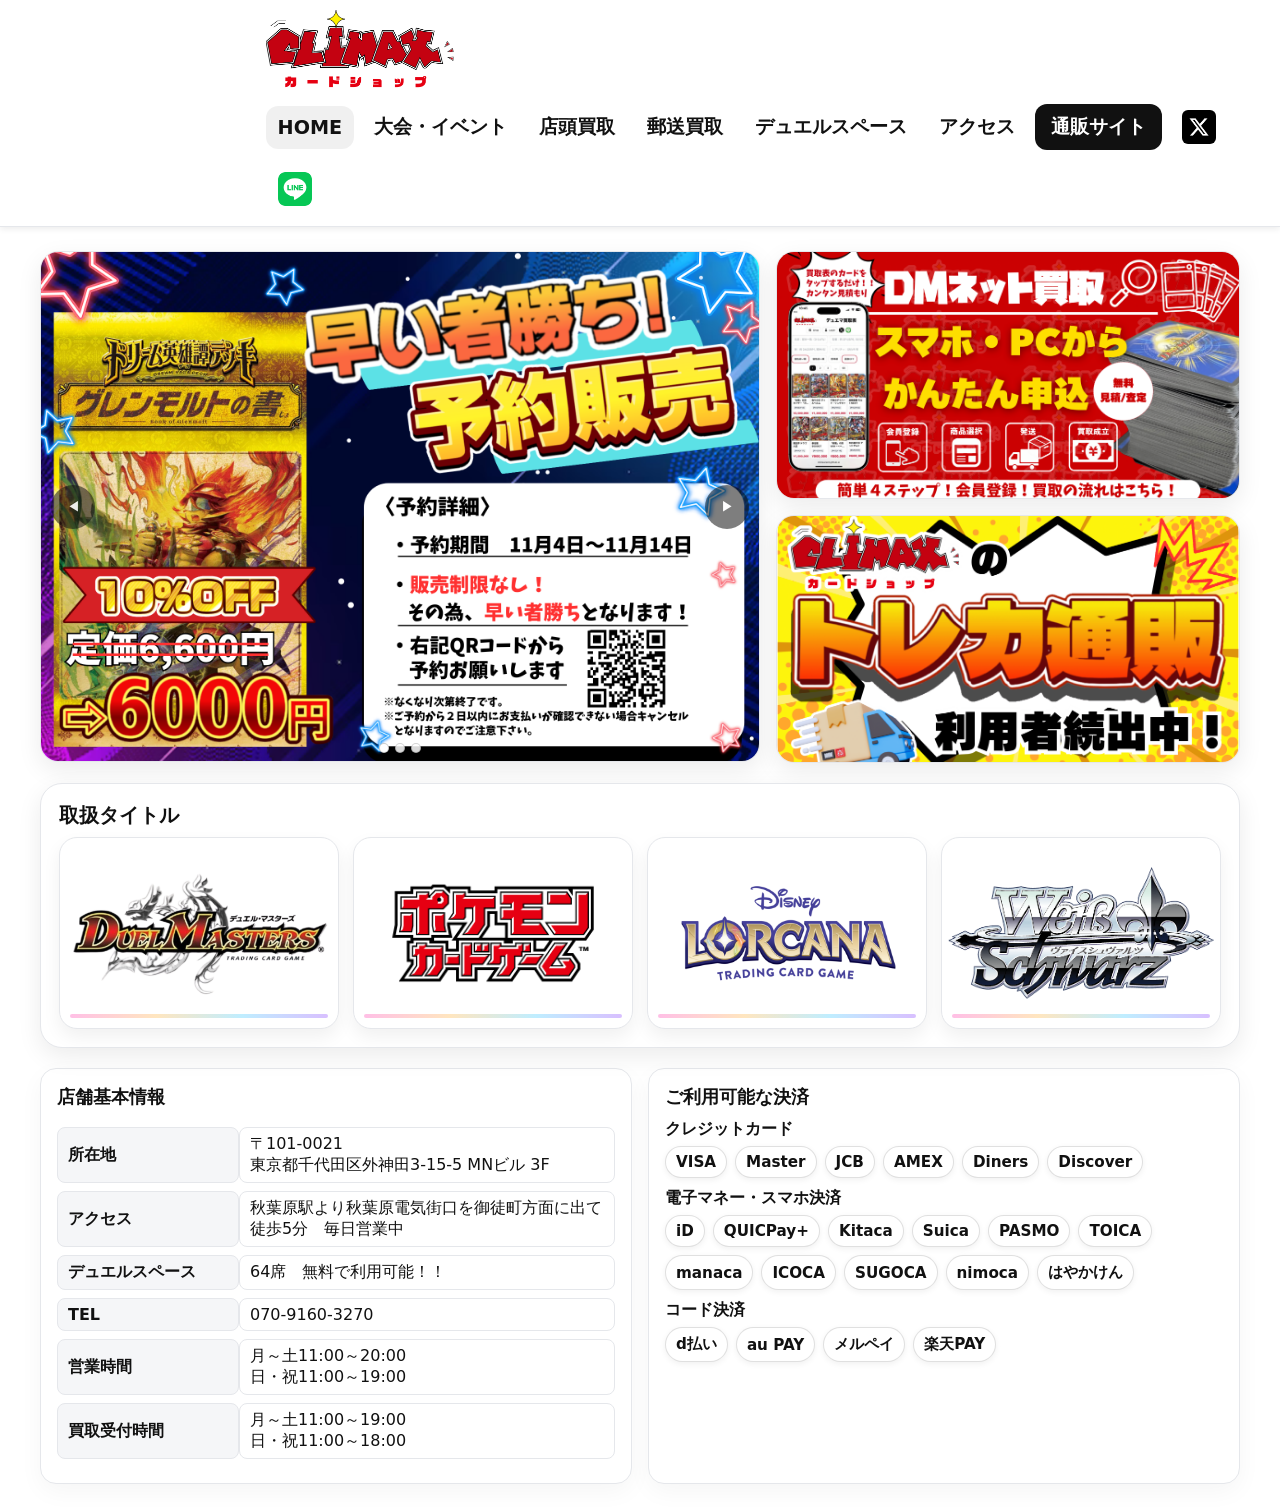
<file: site/index.html>
<!DOCTYPE html>
<html lang="ja">
<head>
<meta charset="UTF-8" />
<meta name="viewport" content="width=device-width,initial-scale=1" />
<title>カードショップCLIMAX - 公式サイト</title>
<meta name="theme-color" content="#ffffff" />
<style>
:root{
  --home-slide-max:720px;
  --soft: 0 8px 24px rgba(0,0,0,.08);
  --cta-ar: 16/9; /* 枠の比率（16:9） */
  --cta-zoom: 1; /* 画像の拡大率（1=等倍） */
  --cta-pos-x: 50%; /* 画像の表示位置X */
  --cta-pos-y: 50%; /* 画像の表示位置Y */
  --cta-shift: 0px; /* 追加の横シフト */
}
/* === Carousel: PCは矢印＋広いヒットエリア／SPはスワイプ === */
.carousel { position: relative; }
.carousel .ctrl{ z-index: 3; /* 画像より前面 */ opacity: .9; }
.prev-hit{ left:0; }
.next-hit{ right:0; }
@media (max-width:900px){
  .carousel .ctrl{ display:none; } /* スマホは矢印隠す */
  .edge-hit{ display:none; } /* スマホはヒットエリアも隠す（スワイプに専念） */
  .carousel .track{ touch-action: pan-y; /* 縦スクロールは通しつつ横スワイプ可 */ cursor: grab; }
}
/* --- 強制表示＆edge-hit無効化 --- */
.carousel .ctrl{ display:block !important; z-index:5; }
@media (max-width:900px){
  .carousel .ctrl{ display:none !important; } /* SPは矢印非表示（スワイプ優先） */
}
/* 透明ヒットエリアは一旦無効化（クリックを奪うので） */
.edge-hit{ display:none !important; }

/* ===== 基本（白地・黒文字） ===== */
body{ margin:0; font-family:system-ui,-apple-system,Segoe UI,Roboto,'Noto Sans JP',sans-serif; color:#111; background:#fff; }

/* ===== Header（白） ===== */
header{ position:sticky; top:0; z-index:50; background:#fff; color:#111; border-bottom:1px solid #e5e7eb; box-shadow:0 2px 6px rgba(0,0,0,.08); }
.h-inner{ max-width:1200px; margin:auto; padding:10px 16px; display:flex; align-items:center; gap:12px; flex-wrap:wrap; }
.brand{ display:flex; align-items:center; gap:10px; text-decoration:none; white-space:nowrap; }
.brand img{ height:78px; width:auto; }
nav{ display:flex; align-items:center; gap:6px; white-space:nowrap; flex:1 1 auto; justify-content:flex-start; flex-wrap:wrap; }
nav a{ padding:8px 10px; border-radius:10px; color:#111; font-weight:800; text-decoration:none; }
.nav-active{ background:rgba(0,0,0,.06); }
nav a:hover{ background:rgba(0,0,0,.05); }
.cta{ background:#111; color:#fff !important; border-radius:999px; padding:8px 14px; }
.x-icon-img{ width:28px; height:28px; display:inline-block; vertical-align:middle; border-radius:6px; object-fit:cover; }
.line-icon-img{ width:28px; height:28px; display:inline-block; vertical-align:middle; border-radius:6px; object-fit:cover; }
@media (min-width:900px){
  header .x-icon-img, header .line-icon-img{ width:34px !important; height:34px !important; }
}
.container{ max-width:1200px; margin:auto; padding:24px 16px; }
.section{ display:none; }
.section.active{ display:block; }

/* ===== HOME：左スライド / 右POP ===== */
.home-grid{ display:grid; grid-template-columns:minmax(360px,var(--home-slide-max)) 1fr; gap:16px; align-items:start; }
.carousel{ position:relative; overflow:hidden; border-radius:18px; border:1px solid #e5e7eb; background:#fff; box-shadow:var(--soft); }
.track{ position:relative; z-index:1; display:flex; transition:transform .5s ease; align-items:stretch; }
.slide{ position:relative; min-width:100%; }
.slide.fit a{ display:block; }
.slide.fit img{ width:100%; height:auto; display:block; object-fit:contain; object-position:center center; background:transparent; -webkit-user-drag:none; user-select:none; }
.ctrl{ position:absolute; top:50%; transform:translateY(-50%); background:rgba(17,17,17,.6); color:#fff; border:none; width:44px; height:44px; border-radius:50%; cursor:pointer; }
.prev{ left:10px; }
.next{ right:10px; }
.dots{ position:absolute; left:0; right:0; bottom:8px; display:flex; gap:6px; justify-content:center; z-index:2; }
.dot{ width:8px; height:8px; border-radius:999px; background:#fff; border:1px solid rgba(0,0,0,.2); opacity:.85; }
.dot.active{ opacity:1; }

.home-side{ display:flex; flex-direction:column; gap:16px; }
.home-card{ border-radius:18px; border:1px solid #e5e7eb; overflow:hidden; background:#fff; box-shadow:var(--soft); }
/* === HOME POP画像（横幅優先・ガビガビ防止）=== */
.home-card img{ width:100%; height:auto; /* 拡大せず等倍維持 */ object-fit:cover; /* 横幅いっぱいに合わせる（上下トリミングあり） */ object-position:center center;/* 中央基準でトリム */ }

/* ===== 取扱タイトル ===== */
.titles{ position:relative; background:#fff; border:1px solid #e5e7eb; border-radius:22px; padding:18px; margin-top:20px; box-shadow:var(--soft); }
.titles h2{ position:relative; z-index:1; margin:0 0 8px; font-size:1.25rem; }
.title-grid{ position:relative; z-index:1; display:grid; grid-template-columns:repeat(auto-fit,minmax(220px,1fr)); gap:14px; }
.title-card{ position:relative; display:grid; place-items:center; height:190px; background:#fff; color:#111; border:1px solid #e5e7eb; border-radius:18px; overflow:hidden; box-shadow:0 8px 18px rgba(0,0,0,.06); }
.title-card::after{ content:""; position:absolute; left:10px; right:10px; bottom:10px; height:4px; border-radius:8px; background:linear-gradient(90deg, #ff8bd1, #ffd18b, #8bdfff, #b88bff); opacity:.55; }
.title-card img{ max-width:96%; max-height:150px; height:auto; display:block; }
.title-card--duel img{ max-height:175px; transform:scale(1.05); }

/* ===== 大会・イベント ===== */
.event-intro{ white-space:pre-line; margin:10px 0 14px; color:#111; }
.event-row{ display:flex; align-items:flex-start; gap:16px; }
.event-row .left, .event-row .right{ flex:1 1 0; display:flex; }
.event-row .right{ justify-content:flex-end; }
.event-row .left img{ width:100%; height:auto; display:block; border-radius:12px; border:1px solid #000; background:#fff; box-shadow:0 2px 6px rgba(0,0,0,.12); }

:root{ --schedule-lift: 96px; --schedule-crop: 4%; }
#events .event-row{ align-items:flex-start; }
#events .event-row .right{ margin-top: calc(-1 * var(--schedule-lift)); justify-content:flex-end; }
#events .event-row .right > img{ width:80% !important; height:auto !important; display:block; border-radius:12px; border:1px solid #000; background:#fff; clip-path: inset(var(--schedule-crop) 0 var(--schedule-crop) 0 round 12px); box-shadow:0 2px 6px rgba(0,0,0,.12); }

#events .event-row .right .event-schedule{ width:80% !important; margin-top: calc(-1 * var(--schedule-lift)); }
/* ラッパーに枠線を付けて画像の上下を clip しても線が消えないように */
#events .event-row .right .event-schedule{ width:80% !important; margin-top: calc(-1 * var(--schedule-lift)); border:1px solid #000; /* ← 枠線はこちらに移動 */ border-radius:12px; background:#fff; overflow:hidden; /* ← 角丸＋clip整合 */ box-shadow:0 2px 6px rgba(0,0,0,.12); }
#events .event-row .right .event-schedule img{ width:100% !important; height:auto !important; display:block; border:none; /* ← ボーダー外す */ border-radius:0; /* ← 角丸はラッパーに任せる */ background:#fff; clip-path: inset(var(--schedule-crop) 0 var(--schedule-crop) 0 round 12px); box-shadow:none; /* ← 影もラッパーに任せる */ }

/* EVENTS も STOREBUY/BUY と同じ位置に揃える */
@media (min-width:900px){
  #events{ width:80%; margin-left:16%; margin-right:0; }
  /* 以前の右寄せは打ち消す */
  #events .event-intro, #events .event-row .left{ margin-left:0 !important; }
}

/* ===== 店舗情報＆決済（白基調の表） ===== */
.info-wrap{ display:grid; grid-template-columns:1fr 1fr; gap:16px; margin-top:20px; }
.panel{ background:#fff; border:1px solid #e5e7eb; border-radius:16px; padding:16px; box-shadow:0 8px 24px rgba(0,0,0,.04); }
.panel h3{ margin:0 0 10px; font-size:1.1rem; color:#111; }
.info-table{ width:100%; border-collapse:separate; border-spacing:0 8px; }
.info-table th{ text-align:left; white-space:nowrap; padding:6px 10px; width:10em; color:#111; background:#f5f6f8; border-radius:8px; border:1px solid #e5e7eb; }
.info-table td{ padding:6px 10px; border-radius:8px; border:1px solid #e5e7eb; background:#fff; color:#111; }

.pay-group{ margin-top:10px; }
.chips{ display:flex; flex-wrap:wrap; gap:8px; margin-top:6px; }
.chip{ display:inline-flex; align-items:center; padding:6px 10px; border-radius:999px; background:#fff; color:#111; border:1px solid rgba(0,0,0,.12); box-shadow:0 2px 6px rgba(0,0,0,.06); font-weight:700; font-size:.95rem; }

/* ===== デュエルスペース ===== */
.duel-grid{ display:grid; grid-template-columns:1.1fr .9fr; gap:18px; align-items:start; color:#111; }
.duel-image{ border-radius:16px; overflow:hidden; border:1px solid #000; background:#fff; box-shadow:0 2px 6px rgba(0,0,0,.12); }
.duel-image img{ width:100%; height:auto; display:block; }
.duel-stack{ display:flex; flex-direction:column; gap:14px; align-items:flex-end; }
.duel-panel{ width:100%; max-width:620px; border:1px solid rgba(0,0,0,.12); border-radius:16px; padding:14px; background:rgba(0,0,0,.04); }
.links{ display:flex; gap:10px; flex-wrap:wrap; margin-top:10px; }
.btn{ display:inline-block; padding:10px 14px; border-radius:12px; font-weight:900; text-decoration:none; }
.btn-outline{ border:2px solid rgba(0,0,0,.22); color:#111; }
.btn-outline:hover{ background:rgba(0,0,0,.05); }

/* ===== 店頭買取画像（黒枠） ===== */
.storebuy-wrap{ width:80%; margin-left:0; margin-right:auto; }
.storebuy-left img, .storebuy-right img{ border:1px solid #000; border-radius:12px; background:#fff; box-shadow:0 2px 6px rgba(0,0,0,.12); }

/* Mycalinks リンク強調（白基調） */
.storebuy-note .myca-link, .storebuy-note .myca-link:visited,
.buy-note .myca-link, .buy-note .myca-link:visited{
  color:#dc2626; font-weight:900; text-decoration:underline; text-decoration-color:rgba(220,38,38,.95);
  text-decoration-thickness:2px; text-underline-offset:3px;
}
.storebuy-note .myca-link:hover,
.buy-note .myca-link:hover{
  background:rgba(220,38,38,.10); border-radius:6px; padding:0 4px;
}
.storebuy-note .myca-link:focus-visible,
.buy-note .myca-link:focus-visible{
  outline:2px solid #dc2626; outline-offset:2px;
}

/* ===== アクセスの地図枠 ===== */
.map-wrap{ margin-top:16px; border:1px solid #e5e7eb; border-radius:16px; overflow:hidden; box-shadow:var(--soft); background:#fff; }

/* ===== レスポンシブ ===== */
@media (max-width:900px){
  header .h-inner{ padding:8px 12px; flex-direction:column; align-items:center; gap:6px; }
  .brand{ order:0; width:100%; justify-content:center; }
  .brand img{ height:44px; }
  nav{ order:1; width:100%; display:flex; justify-content:center; gap:6px; flex-wrap:nowrap; overflow-x:auto; -webkit-overflow-scrolling:touch; padding-bottom:4px; }
  nav a{ padding:6px 8px; font-size:.9rem; white-space:nowrap; }
  nav::-webkit-scrollbar{ display:none; } nav{ scrollbar-width:none; }

  .titles{ padding:12px; }
  .title-grid{ grid-template-columns:repeat(2, 1fr); gap:10px; }
  .title-card{ height:120px; border-radius:14px; }
  .title-card img{ max-height:80px; }

  .event-row{ flex-direction:column; gap:12px; }
  #events{ --schedule-lift:0px; }
  #events .event-row .right{ margin-top:24px; justify-content:center; align-items:center; width:100%; }
  #events .event-row .right .event-schedule, #events .event-row .right > img{ margin-top:0; width:92%; max-width:520px; margin-left:auto; margin-right:auto; clip-path:none; position:static; z-index:auto; }
  #events .event-row .right .event-schedule img{ width:100%; height:auto; clip-path:none; }

  .storebuy-wrap{ width:100%; margin:0 auto; }
  .storebuy-right{ display:flex; flex-direction:column; gap:10px; }
  .storebuy-right img, .storebuy-left img{ width:100%; height:auto; object-fit:contain; display:block; margin:0 auto; }

  .info-wrap{ grid-template-columns:1fr; }
  .home-grid{ grid-template-columns:1fr; }

  .duel-grid{ grid-template-columns:1fr; }
  .duel-stack{ align-items:stretch; }
}
@media (min-width:900px){
  .storebuy-wrap{ display:flex; flex-direction:row; align-items:stretch; gap:20px; }
  .storebuy-left, .storebuy-right{ flex:1 1 0; display:flex; flex-direction:column; }
  .storebuy-left img{ width:100%; height:100%; object-fit:cover; }
  .storebuy-right{ display:grid; grid-template-rows:1fr 1fr; gap:20px; }
  .storebuy-right img{ width:100%; height:100%; object-fit:cover; }
}

/* ===== Duel Space（安全版スタイル） ===== */
#duel .duel-panel { box-sizing:border-box; overflow:visible !important; }
.duel-badges, .badge { display:none !important; }
.duel-headline{ font-weight:900; font-size:1.1em; letter-spacing:.02em; white-space:nowrap; }

@media (min-width: 900px){
  .duel-grid{ display:flex !important; align-items:stretch !important; gap:16px; }
  .duel-image{ flex:1.3 1 0; display:flex; align-items:flex-start; justify-content:center; border:2px solid #000; border-radius:18px; background:#fff; box-shadow:0 2px 6px rgba(0,0,0,.12); }
  .duel-image img{ width:100%; height:100%; object-fit:contain; object-position:top center; }
  .duel-stack{ flex:0.7 1 0; display:flex; flex-direction:column; gap:14px; }
  .duel-panel{ flex:1 1 0; display:flex; flex-direction:column; justify-content:center; padding:12px; font-size:1.02em; line-height:1.5; background:rgba(0,0,0,.04); border:1px solid rgba(0,0,0,.12); border-radius:16px; }
  #duel .duel-panel--compact{ padding:8px 10px; line-height:1.35; }
}

/* ===== Duel 右パネルの余白をタイトに ===== */
#duel .duel-panel{ padding:10px 12px; /* 14px → 10px に圧縮 */ line-height:1.32; /* 1.5 → 1.32 で詰める */ border-radius:12px; /* 16px → 12px（締まって見える） */ }
#duel .duel-panel--compact{ padding:6px 10px; /* 8px → 6px */ line-height:1.22; /* 1.35 → 1.22 */ }
#duel .duel-panel h3{ margin:0 0 4px; /* タイトル下の余白を減らす */ font-size:1.02rem; }
#duel .duel-panel p{ margin:6px 0 0; /* 段落の上下余白を減らす */ }
#duel .duel-panel ul{ margin:6px 0 0; padding-left:1.1em; }
#duel .duel-panel li{ margin:3px 0; /* 箇条書きの行間も詰める */ }

/* 右カラムどうしのスキマも少しだけ縮める */
@media (min-width:900px){
  .duel-stack{ gap:10px; } /* 14px → 10px */
}

/* --- Duel: 画像枠をもう少し上へ（余白カット） --- */
#duel .duel-image{ margin:0 !important; } /* figure 既定マージン除去 */
#duel h2{ margin:0 0 8px !important; } /* 見出し下を少し詰める */
#duel .container{ padding-top:12px !important; }/* セクション上パディング控えめ */

/* === BUY（郵送買取）: テーブルと画像を2カラム、左は短め幅 === */
#buy .buy-layout{ display:grid; grid-template-columns:minmax(320px,560px) minmax(220px,1fr); gap:16px; align-items:start; }
/* 左：表とバナーを同じ幅で束ねる */
#buy .buy-card{ width:100%; max-width:560px; /* ここを 520/480 に下げるとさらに短くできます */ }
/* 表はラッパー幅いっぱい＝「短い枠」 */
#buy .buy-table{ width:100% !important; /* ラッパーに合わせる */ table-layout:fixed; }
/* 右：郵送POPは小さめ */
#buy .buy-pop{ width:100%; max-width:480px; height:auto; border:1px solid #e5e7eb; border-radius:12px; box-shadow:0 4px 12px rgba(0,0,0,.08); }

/* 注意事項：ベース */
#buy .buy-notes.panel{ margin:16px 0 0; padding:16px; border:1px solid #e5e7eb; border-radius:12px; background:#fff; box-shadow:0 4px 12px rgba(0,0,0,.05); }
/* PCだけ：右から10%削る＋少し上げる */
@media (min-width:900px){
  #buy .buy-notes.panel{ width:85.3%; /* 全体の90%幅＝右を10%削った見え方 */ margin:-8px 10% 0 0; /* 上-8px / 右10% / 下0 / 左0 */ }
}
/* SP は全幅 */
@media (max-width:899px){
  #buy .buy-notes.panel{ width:100%; margin:12px 0 0; }
}

/* === PCだけ：店頭買取／郵送買取セクションを右にずらす === */
@media (min-width: 900px){
  #storebuy, #buy { width: 80%; /* 横幅を少し狭くする */ margin-left: 16%; /* 左に20%の余白を取って右寄せ */ margin-right: 0; /* 念のため右余白は0に */ }
}

/* === PCだけ：ヘッダー中身（ロゴ＋ナビ）を20%右へ === */
@media (min-width: 900px){
  header .h-inner{ max-width: none !important; /* 中央寄せのauto制御を解除 */ width: 80% !important; /* 中身の横幅を80%に */ margin-left: 19.5% !important;/* 左に20%の余白を作って全体を右へ */ margin-right: 0 !important; }
}

/* === PCだけ：ナビの文字とXアイコンを1.2倍 === */
@media (min-width: 900px){
  /* 各タブ（HOME〜通販サイト） */
  header nav { gap: 8px !important; } /* 6 → 8px（少し広げる） */
  header nav a{ font-size: 1.2em !important; /* 文字を1.2倍 */ padding: 10px 12px !important; /* 8x10 → 10x12 に微増 */ border-radius: 12px !important; /* 少しだけ丸みも増やす（任意） */ }
  /* 通販ボタンは横幅も少し余裕 */
  header nav a.cta{ padding: 10px 16px !important; /* 見栄え用に横だけさらに+4px */ }
  /* Xアイコン画像（28px → 約34px） */
  header .x-icon-img{ width: 34px !important; height: 34px !important; }
}

/* 余白や枠はナシのまま */
#buy .buy-cta{ margin-top: 0; border: none !important; border-radius: 0 !important; box-shadow: none !important; background: transparent !important; }
/* PC時、左カラム幅に自然に収まるように */
@media (min-width: 900px){
  #buy .addr-cta { max-width: 560px; }
}

/* === BUY（郵送買取） === */
#buy .buy-cta-link{ position: relative; display: block; width: 100%; aspect-ratio: var(--cta-ar); overflow: hidden; /* 切り抜きが枠からはみ出さないように */ }
#buy .buy-cta-img{ position: absolute; inset: 0; width: 100%; height: 100%; display: block; object-fit: cover; clip-path: inset(10% 0 10% 0); /* 右へ寄せ + 上へ寄せ */ transform: translate(1.5%, -8%) scale(1.2); transform-origin: center center; }

/* === SPだけ：BUYを縦並び & 余白圧縮 & yusoudragon右寄せ＋上下トリム === */
@media (max-width: 900px){
  /* BUYは縦積み（表 → mail_buy → yusoudragon → 注意事項） */
  #buy .buy-layout{ display: grid; grid-template-columns: 1fr; gap: 8px; /* ← グリッドの隙間を小さく */ align-items: start; }
  #buy .buy-card{ order: 1; }
  #buy .buy-right{ order: 2; }

  /* 表の上マージン＆行間の隙間を圧縮（発送先住所〜ボタン間の“空白”対策） */
  #buy .buy-table{ margin-top: 8px !important; /* 16px → 8px */ border-collapse: separate !important; border-spacing: 0 4px !important; /* 0 8px → 0 4px（行間を半分） */ }

  /* mail_buy 画像は横幅いっぱい・等倍描画（ガビ防止） */
  #buy .buy-right img, #buy .buy-pop{ width: 100% !important; max-width: none !important; height: auto !important; display: block !important; image-rendering: auto !important; object-fit: contain !important; }

  /* yusoudragon（SP専用）：高さを低めに、右寄せ、上下トリムで“余白感”を削る */
  #buy .buy-cta{ margin-top: 6px !important; }
  #buy .buy-cta-link{ position: relative !important; display: block !important; width: 100% !important; aspect-ratio: 16/7 !important; /* ← 16/9より“低い”比率。縦の余白を減らすキモ */ overflow: hidden !important; }
  #buy .buy-cta-img{ position: absolute !important; inset: 0 !important; width: 100% !important; height: 100% !important; display: block !important; /* 右寄せ＋上下トリム＋軽い拡大 */ object-fit: cover !important; object-position: 48% center !important; transform: translateX(1.5%) scale(1.2) !important; /* ← さらに少し右へ寄せつつ1.2倍 */ transform-origin: center center !important; clip-path: inset(12% 0 12% 0) !important; /* ← 上下をカット（15～25%で微調整可） */ image-rendering: auto !important; }

  /* 注意事項：右から削る指定はそのまま活かす */
  #buy .buy-notes.panel{ width: 90% !important; margin: 12px 12% 0 0 !important; /* 上12 / 右12% / 下0 / 左0 */ }
}

/* SP（～900px）で buy-table の列幅を 30:70 にする */
@media (max-width: 900px){
  #buy .buy-table{ table-layout: fixed; /* 列幅を固定的に解釈させる */ width: 100%; }
  #buy .buy-table th{ width: 28% !important; /* 左カラム（ラベル）を狭く */ white-space: nowrap; /* 「発送」などは1行で */ padding-right: 8px; /* 右詰め気味で余白を軽く */ }
  #buy .buy-table td{ width: 72% !important; /* 右カラムを広く */ word-break: break-word; /* 長文でもはみ出さない */ }
}

/* === SP（～900px）: HOMEの「営業時間」「買取受付時間」を2行に収める === */
@media (max-width: 900px){
  /* 見出し列を少しだけ細くして本文側の横幅を確保 */
  #home .info-table th{ width: 7.5em; }
  /* 5行目=営業時間, 6行目=買取受付時間 の右セルのみ2行でクランプ */
  #home .info-table tr:nth-child(5) td,
  #home .info-table tr:nth-child(6) td{
    display: -webkit-box; /* iOS/Safari対応の行数制限 */
    -webkit-box-orient: vertical;
    -webkit-line-clamp: 2; /* 最大2行 */
    overflow: hidden; /* 3行目以降は隠す（必要なら…で省略可） */
    line-height: 1.35; /* ちょい詰めで収まりやすく */
    /* 省略記号を出したい場合は次行ON */
    /* text-overflow: ellipsis; */
  }
}

/* === SP（～900px）: HOME 情報テーブルのクランプ調整 === */
@media (max-width: 900px){
  /* 右セルに少しでも横幅を渡す（見出し側を少し細く） */
  #home .info-table th{ width: 6.6em; /* 7.5em → 少し細く */ padding-right: 8px; }
  /* 共通：2行クランプ用 */
  #home .info-table .clamp-2{
    display: -webkit-box; -webkit-box-orient: vertical; -webkit-line-clamp: 2; /* 最大2行 */
    overflow: hidden; line-height: 1.35; word-break: break-word;
  }
  /* 共通：3行クランプ用 */
  #home .info-table .clamp-3{
    display: -webkit-box; -webkit-box-orient: vertical; -webkit-line-clamp: 3; /* 最大3行 */
    overflow: hidden; line-height: 1.35; word-break: break-word;
  }
}
/* === SP（～900px）: HOME 情報テーブルの収まり最適化（省略なし狙い） === */
@media (max-width: 900px){
  /* 横幅の稼ぎ：左右パディングを少しだけ削る */
  #home .container{ padding-left: 12px; padding-right: 12px; }
  /* テーブル全体をタイトに */
  #home .info-table{ border-collapse: separate !important; border-spacing: 0 3px !important; /* 行間 8px → 3px */ font-size: .96em; /* 全体をほんの少し縮小 */ }
  /* 見出し列をやや細く、本文側の幅を確保 */
  #home .info-table th{ width: 6.2em !important; /* 右セルへ面積を回す */ padding: 5px 8px !important; /* 6x10 → 5x8 */ white-space: nowrap; }
  #home .info-table td{ padding: 5px 8px !important; /* 6x10 → 5x8 */ }
  /* アクセス文（3行以内）を収めやすく */
  #home .info-table .clamp-3{ display: -webkit-box; -webkit-box-orient: vertical; -webkit-line-clamp: 3; /* 最大3行 */ overflow: hidden; line-height: 1.28; /* 行間を少し詰める */ font-size: .95em; /* さらに微縮小 */ word-break: break-word; }
  /* 営業時間/買取受付時間（2行以内）を収めやすく */
  #home .info-table .clamp-2{ display: -webkit-box; -webkit-box-orient: vertical; -webkit-line-clamp: 2; /* 最大2行 */ overflow: hidden; line-height: 1.28; font-size: .95em; /* さらに微縮小 */ word-break: break-word; }
}
/* === FINAL OVERRIDE: SP yusoudragon 強制トリム === */
@media (max-width: 900px){
  /* 箱は低め比率で上下を切る前提 */
  #buy .buy-cta-link{
    aspect-ratio: 16/7 !important;
    height: auto !important;
    overflow: hidden !important;
    position: relative !important;
  }
  /* 画像は全面に敷いて上下カット */
  #buy .buy-cta-img{
    position: absolute !important;
    inset: 0 !important;
    width: 100% !important;
    height: 100% !important;
    object-fit: cover !important;            /* ← これで上下トリムの土台 */
    object-position: 50% 50% !important;     /* 右に寄せたければ 52–55% に */
    clip-path: inset(14% 0 14% 0) !important;/* ← ここで上下カット量を微調整(10–20%) */
    transform: none !important;              /* 余計な拡大/平行移動は無効化 */
  }
}
/* === PATCH: SPだけ yusoudragon を 1.15x にする（最後に追記） === */
@media (max-width: 900px){
  /* 画像の拡大率だけを変える（1.20 → 1.15） */
  #buy .buy-cta-img{
    transform: translateX(1.5%) scale(1.15) !important;
    transform-origin: center center !important;
  }

  /* はみ出しを防ぎたい場合は枠でクリップ（必要ならON） */
  /* #buy .buy-cta-link{ overflow: hidden !important; } */
}
@media (max-width: 900px){
  #home .home-side img[src*="pop_mycalinks"],
  #home .home-side img[src*="pop_toreka"]{
    transform: scale(1.05) !important;
    transform-origin: center center !important;
  }
}
</style>
</head>
<body>
<header>
  <div class="h-inner">
    <a class="brand" href="#home">
      <img src="logo.png" alt="カードショップCLIMAX ロゴ" />
    </a>
    <nav>
      <a href="#home" class="navlink" data-section="home">HOME</a>
      <a href="#events" class="navlink" data-section="events">大会・イベント</a>
      <a href="#storebuy" class="navlink" data-section="storebuy">店頭買取</a>
      <a href="#buy" class="navlink" data-section="buy">郵送買取</a>
      <a href="#duel" class="navlink" data-section="duel">デュエルスペース</a>
      <a href="#access" class="navlink" data-section="access">アクセス</a>
      <a href="https://www.climax-card.jp/" target="_blank" class="cta">通販サイト</a>
      <a href="https://x.com/climaxcard" target="_blank" aria-label="X アカウント" title="@climaxcard"><img src="unnamed.png" alt="X" class="x-icon-img" onerror="this.style.display='none'"></a>
      <a href="https://line.me/R/ti/p/@512nwjvn" target="_blank" rel="noopener" aria-label="LINE" title="LINE"><img src="LINE.png" alt="LINE" class="line-icon-img" onerror="this.style.display='none'"></a>
    </nav>
  </div>
</header>

<main>
  <!-- HOME -->
  <section id="home" class="section active">
    <div class="container">
      <div class="home-grid">
        <div class="carousel" id="carousel" aria-roledescription="carousel">
          <div class="track" id="track"><div class="slide fit"> <a class="slide-link" href="https://www.climax-card.jp/product-list/345" target="_blank" rel="noopener" aria-label="商品一覧へ"> <img src="slide1.PNG" alt="HOMEスライド"> </a></div><div class="slide fit"> <a class="slide-link" href="https://www.climax-card.jp/product-list/345" target="_blank" rel="noopener" aria-label="商品一覧へ"> <img src="slide2.PNG" alt="HOMEスライド"> </a></div><div class="slide fit"> <a class="slide-link" href="https://www.climax-card.jp/product-list/345" target="_blank" rel="noopener" aria-label="商品一覧へ"> <img src="slide3.PNG" alt="HOMEスライド"> </a></div></div>
          <button class="ctrl prev" id="prev" aria-label="前へ">&#9664;</button>
          <button class="ctrl next" id="next" aria-label="次へ">&#9654;</button>
          <div class="dots" id="dots"><div class="dot"></div><div class="dot"></div><div class="dot"></div></div>
        </div>

        <div class="home-side" id="homeSide">
          <a class="home-card navlink" data-section="buy" href="#buy">
  <img src="pop_mycalinks.png" alt="郵送買取案内">
</a>
          <a class="home-card" href="https://www.climax-card.jp/" target="_blank"><img src="pop_toreka.png" alt="通販POP"></a>
        </div>
      </div>

      <div class="titles">
        <h2>取扱タイトル</h2>
        <div class="title-grid"><a class="title-card title-card--duel" href="https://dm.takaratomy.co.jp/" target="_blank" rel="noopener" aria-label="デュエル・マスターズ"> <img src="DUELMASTERS.png" alt="デュエル・マスターズ ロゴ"></a><a class="title-card " href="https://www.pokemon-card.com/" target="_blank" rel="noopener" aria-label="ポケモンカードゲーム"> <img src="pokemon.png" alt="ポケモンカードゲーム ロゴ"></a><a class="title-card " href="https://www.takaratomy.co.jp/products/disneylorcana/" target="_blank" rel="noopener" aria-label="Disney Lorcana"> <img src="LORCANA.png" alt="Disney Lorcana ロゴ"></a><a class="title-card " href="https://ws-tcg.com/" target="_blank" rel="noopener" aria-label="ヴァイスシュヴァルツ"> <img src="WEISSCHWARZ.png" alt="ヴァイスシュヴァルツ ロゴ"></a></div>
      </div>

      <div class="info-wrap">
        <div class="panel">
          <h3>店舗基本情報</h3>
          <table class="info-table">
            <tr><th>所在地</th><td>〒101-0021<br>東京都千代田区外神田3-15-5 MNビル 3F</td></tr>
            <tr>
              <th>アクセス</th>
              <td><span class="clamp-3">
                秋葉原駅より秋葉原電気街口を御徒町方面に出て徒歩5分　毎日営業中
              </span></td>
            </tr>
            <tr><th>デュエルスペース</th><td>64席　無料で利用可能！！</td></tr>
            <tr><th>TEL</th><td>070-9160-3270</td></tr>
            <tr>
  <th>営業時間</th>
  <td>
    <div class="info-time">
      <div class="row"><span class="label">月～土</span><span class="time">11:00～20:00</span></div>
      <div class="row"><span class="label">日・祝</span><span class="time">11:00～19:00</span></div>
    </div>
  </td>
</tr>
<tr>
  <th>買取受付時間</th>
  <td>
    <div class="info-time">
      <div class="row"><span class="label">月～土</span><span class="time">11:00～19:00</span></div>
      <div class="row"><span class="label">日・祝</span><span class="time">11:00～18:00</span></div>
    </div>
  </td>
</tr>
          </table>
        </div>

        <div class="panel">
          <h3>ご利用可能な決済</h3>
          <div class="pay-group">
            <b>クレジットカード</b>
            <div class="chips"><span class="chip">VISA</span><span class="chip">Master</span><span class="chip">JCB</span><span class="chip">AMEX</span><span class="chip">Diners</span><span class="chip">Discover</span></div>
          </div>
          <div class="pay-group">
            <b>電子マネー・スマホ決済</b>
            <div class="chips"><span class="chip">iD</span><span class="chip">QUICPay+</span><span class="chip">Kitaca</span><span class="chip">Suica</span><span class="chip">PASMO</span><span class="chip">TOICA</span><span class="chip">manaca</span><span class="chip">ICOCA</span><span class="chip">SUGOCA</span><span class="chip">nimoca</span><span class="chip">はやかけん</span></div>
          </div>
          <div class="pay-group">
            <b>コード決済</b>
            <div class="chips"><span class="chip">d払い</span><span class="chip">au PAY</span><span class="chip">メルペイ</span><span class="chip">楽天PAY</span></div>
          </div>
        </div>
      </div>
    </div>
  </section>

  <!-- EVENTS（スケジュールのみ） -->
  <section id="events" class="section">
    <div class="container">
      <h2>大会・イベント</h2>
      <p class="event-intro">
        週のどの日でも、CLIMAXのデュエルスペースは大会が繰り広げられる舞台。
        ここはただの対戦会場ではなく、“本気のデュエリスト”が集まる特別な場所です。
        ひとりでも、仲間とでも、あなたの挑戦を待っています！
      </p>
      <div class="event-row">
        <div class="left">
          <img src="events_photo.jpg" alt="デュエルスペースの様子">
        </div>
        <div class="right">
          <div class="event-schedule">
            <img src="schedule.png" alt="イベントスケジュール" loading="lazy">
          </div>
        </div>
      </div>
    </div>
  </section>

  <!-- STORE BUY（店頭買取） -->
  <section id="storebuy" class="section">
    <div class="container">
      <h2>店頭買取</h2>
      <p class="storebuy-note">
        店頭買取には
        <a class="myca-link" href="https://myca.cards/" target="_blank" rel="noopener">
          <strong>Mycalinks アプリのインストール</strong>
        </a>
        が必要です。以下のPOPを確認してください。
      </p>
      <div class="storebuy-wrap">
        <div class="storebuy-left">
          <img src="kaitori_flow.png" alt="店頭買取の流れ">
        </div>
        <div class="storebuy-right">
          <img src="myca_register_pop.png" alt="Mycalinks登録方法">
          <img src="pop_store_dragon.png" alt="店頭買取POP">
        </div>
      </div>
    </div>
  </section>

  <!-- BUY（郵送買取） -->
  <section id="buy" class="section">
    <div class="container">
      <h2>郵送買取</h2>
      <p class="buy-note">
        郵送買取には
        <a class="myca-link" href="https://myca.cards/" target="_blank" rel="noopener">
          <strong>Mycalinks アプリのインストール</strong>
        </a>
        が必要です。手順や最新の買取価格は下記をご確認ください。
      </p>

      <!-- ★ この div を忘れずに！左右2カラムの親ラッパー -->
      <div class="buy-layout">
        <!-- 左：表（発送先住所の下に yusoudragon を1回だけ表示） -->
        <div class="buy-card" id="buyCard">
          <table class="info-table buy-table" style="margin-top:16px; border-collapse:separate; border-spacing:0 8px;">
            <tr><th>送料</th><td>基本お客様負担（最終買取金額 ¥10,000 以上で送料無料）</td></tr>
            <tr><th>対象</th><td>18歳以上（高校生可）</td></tr>
            <tr><th>お支払い</th><td>振込（手数料当社負担）</td></tr>
            <tr><th>申し込み</th><td>LINE（会員登録なし）</td></tr>
            <tr><th>発送</th><td>お近くのコンビニや郵便局から（追跡番号付き発送推奨）</td></tr>
            <tr><th>身分証明書</th><td>免許証・保険証・学生証・マイナンバーカードなど ※必ず現住所記載</td></tr>
            <tr>
              <th>発送先住所</th>
              <td>
                <div class="addr-grid">
                  <span class="lead">〒101-0021&nbsp;</span>
                  <span>東京都千代田区外神田3-15-5MNビル3階</span>
                  <span class="shop">カードショップCLIMAX</span>
                </div>
              </td>
            </tr>
          </table>

          <!-- 発送先住所の“下”に yusoudragon（クリックで買取表） -->
          <div class="buy-cta addr-cta">
            <a class="buy-cta-link" href="https://climaxcard.github.io/climax/default/" target="_blank" aria-label="買取表を見る"> <img class="buy-cta-img" src="yusoudragon.png" alt="買取金額"></a> <!-- BUYLIST_URL(https://climaxcard.github.io/climax/default/)へ遷移 -->
          </div>
        </div>

        <!-- 右：郵送POP -->
        <div class="buy-right">
          <img class="buy-pop" src="mail_buy.png" alt="郵送買取案内POP">
        </div>
      </div>
      <!-- /.buy-layout -->

      <!-- 注意事項（★グリッドの外★） -->
      <div class="buy-notes panel">
        <h3>注意事項</h3>
        <ul style="margin:0; padding-left:1.2em; line-height:1.6; color:#111;">
          <li>送料について：最終査定金額が1万円を超えた場合、当社で送料負担します（レターパックライト）。</li>
          <li>レアとノーマルが混在する場合は、あらかじめレアとノーマルを分けてから梱包・発送してください。<br>
            （※ノーマルに混在しているレアカードなどは一括でノーマルカード査定となる可能性があります。）</li>
          <li>一律のレアリティのカードは分けて送っていただけると査定完了まで早いです。</li>
          <li>デュエルマスターズのVR以上のカードは１枚10円。</li>
          <li>同タイトルの大量査定は減額対象となります。</li>
          <li>カード両面のキズ・スレなどは減額対象となります。</li>
          <li>破れ・書き込み・水濡れ・日焼け・大きな折れ・反り・縁のめくれ・ひどいキズがあるカードは個別にお値段をつけられない場合があります。</li>
          <li>海賊版やコピー品など正規品でないものは引き取りのみとなります。</li>
          <li>査定金額は状態や在庫状況により予告なく変更される場合があります。</li>
          <li>買取査定金額から発送費や発送手数料を差し引くことはありません。</li>
          <li>査定時にキズ確認のためファイルからカードを抜いたりスリーブを外します。返送時は元の状態に戻せません。</li>
          <li>タバコや香水などの匂いが染みついたカードは査定対象外となります。</li>
        </ul>
        <p style="margin-top:12px; font-size:.9rem; color:#666;">※2025年9月20日更新※</p>
      </div>
    </div>
  </section>

  <!-- DUEL -->
  <section id="duel" class="section">
    <div class="container">
      <h2>デュエルスペース</h2>
      <div class="duel-grid">
        <figure class="duel-image">
          <img src="01.png" alt="デュエルスペース">
        </figure>
        <div class="duel-stack">
          <div class="duel-panel duel-panel--compact">
            <div class="duel-headline">FREE毎日開放</div>
            <p style="margin-top:10px;white-space:pre-line">
              デュエルスペースはいつでも無料で使えて、毎週各種大会も開催しています！
              腕試しや仲間増やしの場にもピッタリ！
            </p>
          </div>
          <div class="duel-panel duel-guide" id="duel-guide">
            <h3>ご利用案内</h3>
            <ul>
              <li>営業時間内いつでもご利用OK（混雑時は譲り合いをお願いします）</li>
              <li>飲食はフタ付きのみ可・ゴミは各自お持ち帰り</li>
              <li>大会開催日はスタッフの指示に従ってください</li>
            </ul>
          </div>
        </div>
      </div>
    </div>
  </section>

  <!-- ACCESS -->
  <section id="access" class="section">
    <div class="container">
      <h2>アクセス</h2>
      <p>〒101-0021 東京都千代田区外神田3-15-5 MNビル 3F</p>
      <div class="map-wrap">
        <iframe src="https://www.google.com/maps/embed?pb=!1m18!1m12!1m3!1d12959.948330384788!2d139.7712742631493!3d35.70193548613032!2m3!1f0!2f0!3f0!3m2!1i1024!2i768!4f13.1!3m3!1m2!1s0x60188c1dd8a0a351%3A0x521f149db8f31043!2z44CSMTAxLTAwMjEg5p2x5Lqs6YO95Y2D5Luj55Sw5Yy65aSW56We55Sw77yT5LiB55uu77yR77yV4oiS77yV!5e0!3m2!1sja!2sjp!4v1758198516772!5m2!1sja!2sjp" width="100%" height="380" style="border:0;" allowfullscreen="" loading="lazy" referrerpolicy="no-referrer-when-downgrade"></iframe>
      </div>
    </div>
  </section>
</main>

<script>
// ==== SPAタブ ====
const sections = Array.from(document.querySelectorAll('.section'));
const navlinks = Array.from(document.querySelectorAll('.navlink'));
function show(id, push=true){
  sections.forEach(s=>s.classList.toggle('active', s.id===id));
  document.querySelectorAll('header .navlink').forEach(a => a.classList.toggle('nav-active', a.dataset.section===id));
  if(push) history.pushState({id}, '', '#'+id);
}
function hook(a){
  a.addEventListener('click', e=>{
    if(a.getAttribute('href')?.startsWith('#')) e.preventDefault();
    const id=a.dataset.section; if(id) show(id);
  });
}
navlinks.forEach(hook);
window.addEventListener('popstate', e=> show((e.state&&e.state.id)||location.hash.replace('#','')||'home', false));
show(location.hash.replace('#','')||'home', false);

// ==== HOMEカルーセル（PC:矢印＆左右どこでもクリック / SP:スワイプ） + 右POP高さ同期 ====
(function(){
  const carousel = document.getElementById('carousel'); if(!carousel) return;
  const track = document.getElementById('track');
  const dotsWrap = document.getElementById('dots');
  const slides = Array.from(track.children);
  const dots = Array.from(dotsWrap.children);
  const side = document.getElementById('homeSide');
  const prev = document.getElementById('prev');
  const next = document.getElementById('next');
  const mqPC = window.matchMedia('(min-width:900px)');

  slides.forEach(s=> s.classList.add('fit'));
  // 画像のドラッグでブラウザ既定動作が出ないように
  slides.forEach(s=>{
    const img=s.querySelector('img');
    if(img){
      img.setAttribute('draggable','false');
      img.style.userSelect='none';
    }
  });

  function slideHeight(idx){
    const s = slides[idx], img = s.querySelector('img');
    if(!img) return 0;
    const w = carousel.clientWidth;
    if(img.naturalWidth===0) return 0;
    return Math.round(w * img.naturalHeight / img.naturalWidth);
  }
  function syncSide(h){
    if(!side) return;
    const cards = Array.from(side.querySelectorAll('.home-card'));
    const gap = parseFloat(getComputedStyle(side).gap)||16;
    if(window.matchMedia("(max-width:900px)").matches){
      cards.forEach(c=>c.style.height="auto");
      return;
    }
    const each = Math.max(120, Math.floor((h - gap)/2));
    cards.forEach(c=>c.style.height = each+"px");
  }

  let i=0, timer=null;
  const DURATION = 500;

  function setActiveDot(){ dots.forEach((d,idx)=>d.classList.toggle('active',idx===i)); }

  function snap(noAnim=false){
    track.style.transition = noAnim ? 'none' : 'transform ' + DURATION + 'ms ease';
    track.style.transform = `translate3d(${(-100*i)}%,0,0)`;
    setActiveDot();
    const h = slideHeight(i);
    if(h>0){ slides[i].style.height=h+"px"; syncSide(h); }
  }
  function go(n, noAnim=false){ i = (n+slides.length)%slides.length; snap(noAnim); }

  function autoStart(){ stopAuto(); timer=setInterval(()=>go(i+1),7000); }
  function stopAuto(){ if(timer){ clearInterval(timer); timer=null; } }

  const goPrev = ()=>{ stopAuto(); go(i-1); autoStart(); };
  const goNext = ()=>{ stopAuto(); go(i+1); autoStart(); };

  // 矢印
  prev && prev.addEventListener('click', goPrev);
  next && next.addEventListener('click', goNext);

  // ドット
  dots.forEach((d,idx)=> d.addEventListener('click', ()=>{ stopAuto(); go(idx); autoStart(); }));

  // PC：カルーセルの左右どこをクリックしても前後
  carousel.addEventListener('click', (e)=>{
    // 矢印/ドット/リンクをクリックした時は無視
    if(e.target.closest('.ctrl,.dots,.dot,a,button')) return;
    const r = carousel.getBoundingClientRect();
    (e.clientX - r.left < r.width/2) ? goPrev() : goNext();
  });

  // スワイプ（iOS/Android/Safariも拾える実装）
  let startX=0, startY=0, isDown=false, deltaX=0, width=0, axis=null;
  const THRESHOLD_PX = 25; // これ超えたらページ送り
  const LOCK_PX = 8; // 軸判定の閾値
  const onDown = (x,y)=>{ isDown = true; axis=null; deltaX=0; width = carousel.clientWidth||1; startX = x; startY = y; stopAuto(); track.style.transition = 'none'; };
  const onMove = (x,y,ev)=>{
    if(!isDown) return;
    const dx = x - startX, dy = y - startY;
    if(axis===null && (Math.abs(dx) > LOCK_PX || Math.abs(dy) > LOCK_PX)){
      axis = Math.abs(dx) > Math.abs(dy) ? 'x' : 'y';
    }
    if(axis==='x'){
      // 横スクロールを優先するためSPでは既定動作を止める
      if(ev && ev.cancelable) ev.preventDefault();
      deltaX = dx; const pct = (deltaX/width)*100;
      track.style.transform = `translate3d(${(-100*i + pct)}%,0,0)`;
    }
  };
  const onUp = ()=>{
    if(!isDown) return; isDown = false;
    if(axis==='x' && Math.abs(deltaX) > THRESHOLD_PX){
      (deltaX < 0) ? go(i+1) : go(i-1);
    }else{
      snap(); // 元に戻す
    }
    autoStart();
  };

  // マウス
  track.addEventListener('mousedown', (e)=>onDown(e.clientX, e.clientY));
  window.addEventListener('mousemove', (e)=>onMove(e.clientX, e.clientY, e));
  window.addEventListener('mouseup', onUp);

  // タッチ
  track.addEventListener('touchstart', (e)=>{ const t=e.touches[0]; onDown(t.clientX, t.clientY); }, {passive:true});
  window.addEventListener('touchmove', (e)=>{ const t=e.touches[0]; if(t) onMove(t.clientX, t.clientY, e); }, {passive:false}); // ← preventDefaultできるように
  window.addEventListener('touchend', onUp, {passive:true});
  window.addEventListener('touchcancel', onUp, {passive:true});

  // キーボード（PC）
  document.addEventListener('keydown', (e)=>{ if(!mqPC.matches) return; if(e.key === 'ArrowLeft') goPrev(); if(e.key === 'ArrowRight') goNext(); });

  function adjustAll(){
    const h=slideHeight(i); if(h>0){ slides[i].style.height=h+"px"; syncSide(h); }
  }
  slides.forEach((s,idx)=>{
    const img=s.querySelector('img'); if(!img) return;
    if(img.complete){ if(idx===0) adjustAll(); }
    else img.addEventListener('load', ()=>{ if(idx===0) adjustAll(); }, {once:true});
  });
  window.addEventListener('resize', adjustAll);

  go(0, true);
  autoStart();
})();

/* ===== Duel 高さ同期（左画像の高さ＝右2パネル合計） ===== */
(function(){
  const mq = window.matchMedia('(min-width:900px)');
  const root = document.getElementById('duel'); if(!root) return;
  const frame = root.querySelector('.duel-image');
  const img = frame && frame.querySelector('img');
  const stack = root.querySelector('.duel-stack');
  const topP = root.querySelector('.duel-panel.duel-panel--compact');
  const panels= root.querySelectorAll('.duel-stack .duel-panel');
  const botP = panels.length >= 2 ? panels[1] : null;

  function stackGap(){ if(!stack) return 10; const g = parseFloat(getComputedStyle(stack).gap || '10'); return isNaN(g) ? 10 : g; }
  function clamp(n, min){ return n < min ? min : n; }

  function sync(){
    if(!(mq.matches && frame && img && stack && topP && botP)){
      if(topP) topP.style.height = '';
      if(botP) botP.style.height = '';
      if(stack) stack.style.height = '';
      return;
    }
    // 左の画像の「想定高さ」をアスペクト比から算出（表示幅 × 画像比）
    const w = frame.getBoundingClientRect().width;
    const nw = img.naturalWidth, nh = img.naturalHeight;
    if(!nw || !nh || w < 10) return;
    const leftH = Math.round(w * nh / nw); // 左の枠と画像がcontainなのでこれが見た目高さ
    const total = leftH; // 右2パネル合計をこれに合わせる
    const gap = stackGap();
    // 上下の配分比（お好みで 0.40〜0.50 を微調整）
    const split = 0.45;
    let topH = Math.round(total * split);
    let botH = total - gap - topH;
    // 最低高でつぶれ防止
    topH = clamp(topH, 84);
    botH = clamp(botH, 84);
    // 誤差吸収（合計＝total に厳密一致）
    const diff = topH + gap + botH - total;
    if(diff > 0) botH -= diff; else if(diff < 0) botH -= diff;

    stack.style.height = total + 'px';
    topP.style.height = topH + 'px';
    botP.style.height = botH + 'px';
  }

  function ready(fn){ if(img && img.complete && img.naturalWidth) fn(); else img && img.addEventListener('load', fn, {once:true}); }

  ready(sync);
  window.addEventListener('resize', sync);
  document.addEventListener('visibilitychange', ()=>{ if(!document.hidden) sync(); });
  window.addEventListener('hashchange', sync);
  // 初期のレイアウト揺れ対策で数回だけ再同期
  setTimeout(sync, 50);
  setTimeout(sync, 250);
  setTimeout(sync, 800);
})();

/* === SP時だけ yusoudragon を mail_buy と 注意事項の間に移動、PCに戻ったら元へ === */
(function(){
  const mq = window.matchMedia('(max-width: 900px)');
  const buy = document.getElementById('buy'); if(!buy) return;
  const card = buy.querySelector('.buy-card');
  const cta = card && card.querySelector('.buy-cta');
  const right = buy.querySelector('.buy-right');
  const notes = buy.querySelector('.buy-notes');
  if(!(card && cta && right && notes)) return;
  const originalParent = cta.parentNode;

  function apply(){
    if(mq.matches){
      if(cta.parentNode !== buy){ buy.insertBefore(cta, notes); }
    }else{
      if(cta.parentNode !== originalParent){ originalParent.appendChild(cta); }
    }
  }
  apply();
  mq.addEventListener ? mq.addEventListener('change', apply) : window.addEventListener('resize', apply);
})();
</script>
</body>
</html>
</file>
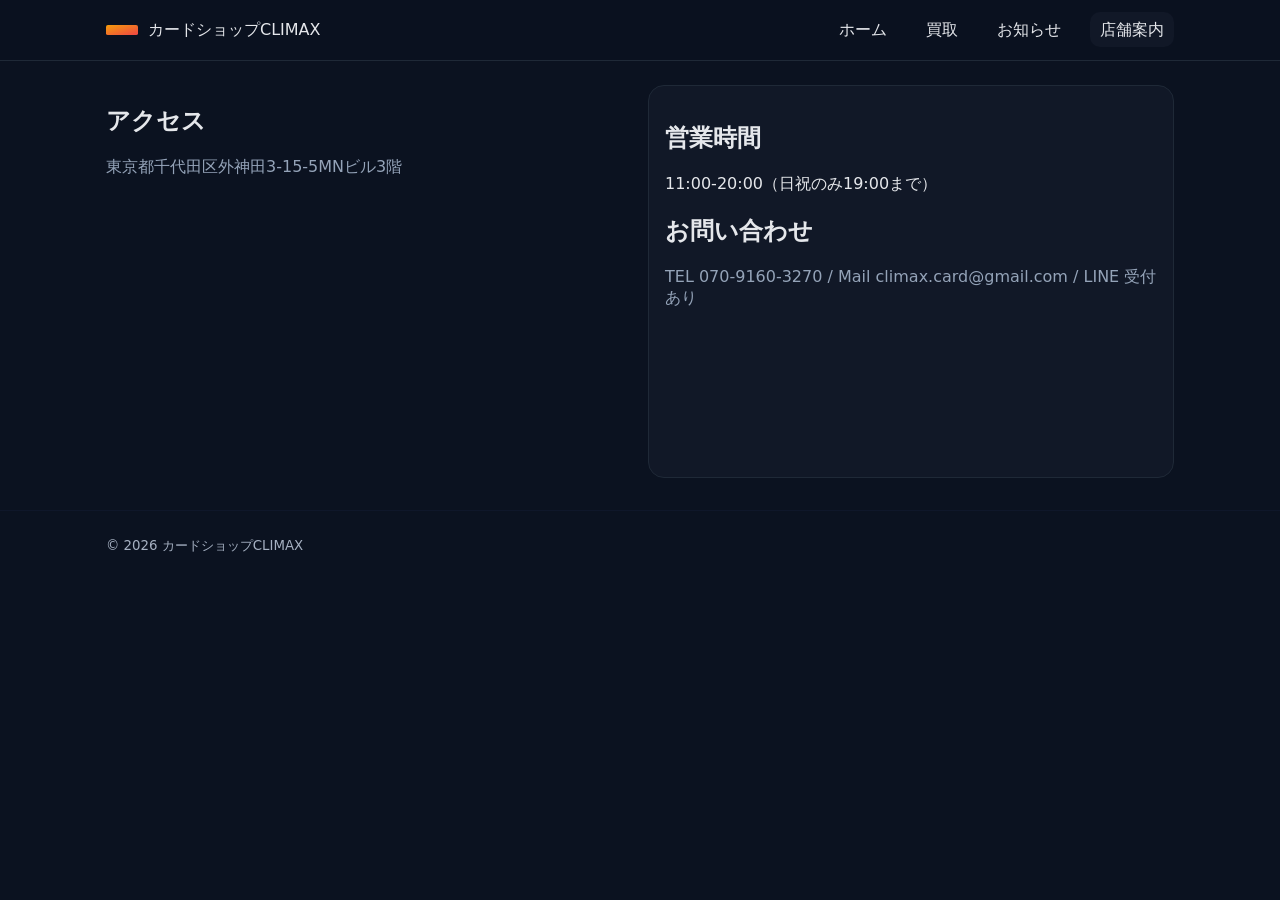
<file: about.html>
<!doctype html>
<html lang="ja">

  <head>
    <meta charset="utf-8" />
    <meta name="viewport" content="width=device-width, initial-scale=1" />
    <title>店舗案内｜カードショップCLIMAX</title>
    <link rel="stylesheet" href="./css/style.css" />
    <script defer src="./js/main.js"></script>
  </head>

  <body>
    <header class="site-header">
      <div class="container nav">
        <a class="brand" href="./index.html"><img src="./assets/logo.svg" alt="CLIMAX" /><span>カードショップCLIMAX</span></a>
        <nav>
          <a href="./index.html">ホーム</a>
          <a href="./buy.html">買取</a>
          <a href="./news.html">お知らせ</a>
          <a href="./about.html" class="active">店舗案内</a>
        </nav>
      </div>
    </header>

    <main class="container grid2">
      <section>
        <h1>アクセス</h1>
        <p class="muted">東京都千代田区外神田3-15-5MNビル3階</p>
        <iframe class="map" src="" loading="lazy" referrerpolicy="no-referrer-when-downgrade"></iframe>
      </section>
      <aside class="card">
        <h2>営業時間</h2>
        <p>11:00-20:00（日祝のみ19:00まで）</p>
        <h2>お問い合わせ</h2>
        <p class="muted">TEL 070-9160-3270 / Mail climax.card@gmail.com / LINE 受付あり</p>
      </aside>
    </main>

    <footer class="site-footer">
      <div class="container"><small>© <span id="year"></span> カードショップCLIMAX</small></div>
    </footer>
  </body>

</html>
</file>
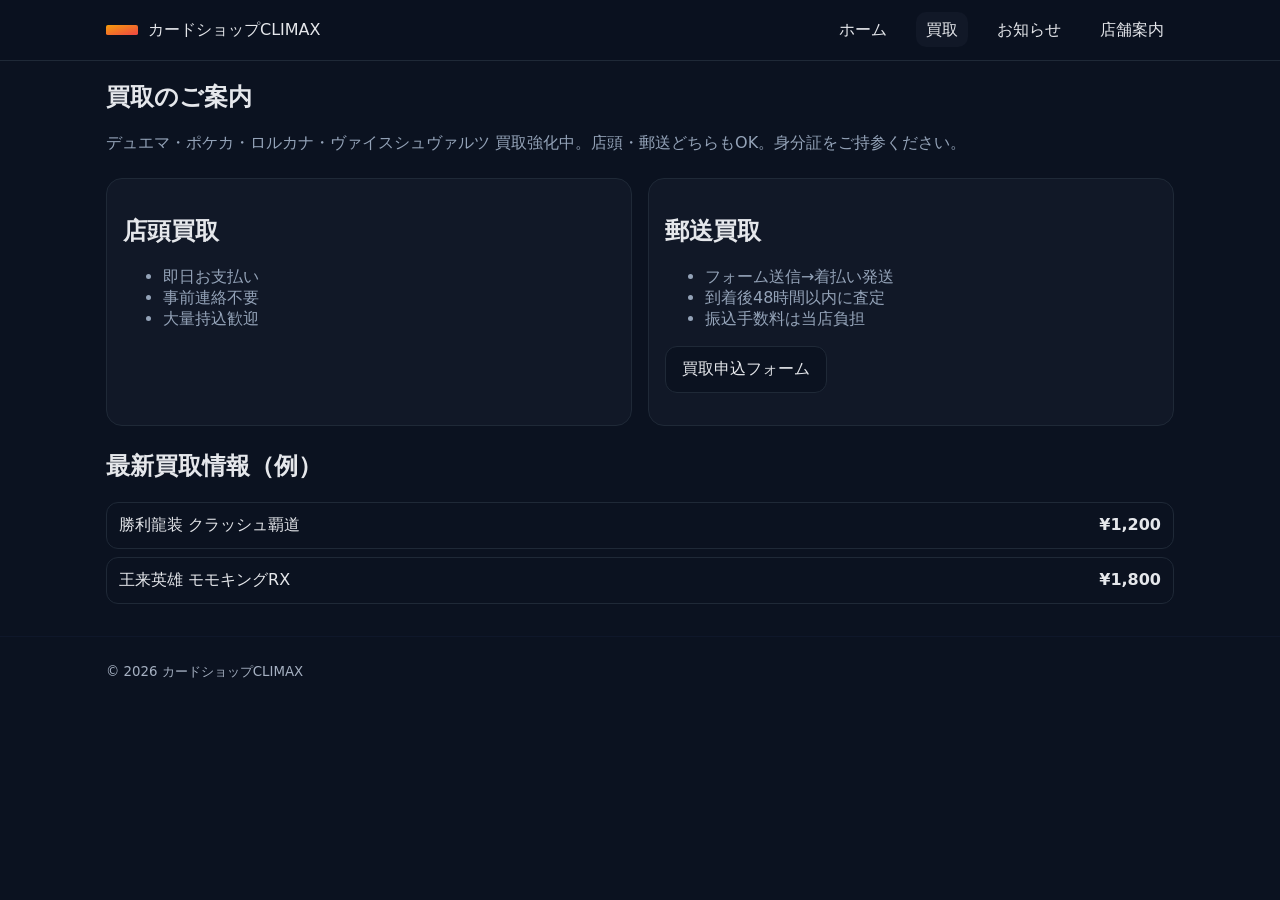
<file: buy.html>
<!doctype html>
<html lang="ja">
<head>
  <meta charset="utf-8" />
  <meta name="viewport" content="width=device-width, initial-scale=1" />
  <title>買取｜カードショップCLIMAX</title>
  <link rel="stylesheet" href="./css/style.css" />
  <script defer src="./js/main.js"></script>
</head>
<body>
  <header class="site-header">
    <div class="container nav">
      <a class="brand" href="./index.html"><img src="./assets/logo.svg" alt="CLIMAX" /><span>カードショップCLIMAX</span></a>
      <nav>
        <a href="./index.html">ホーム</a>
        <a href="./buy.html" class="active">買取</a>
        <a href="./news.html">お知らせ</a>
        <a href="./about.html">店舗案内</a>
      </nav>
    </div>
  </header>

  <section class="page-hero"><div class="container"><h1>買取のご案内</h1><p class="muted">デュエマ・ポケカ・ロルカナ・ヴァイスシュヴァルツ 買取強化中。店頭・郵送どちらもOK。身分証をご持参ください。</p></div></section>

  <section class="container grid2">
    <div class="card">
      <h2>店頭買取</h2>
      <ul class="muted"><li>即日お支払い</li><li>事前連絡不要</li><li>大量持込歓迎</li></ul>
    </div>
    <div class="card">
      <h2>郵送買取</h2>
      <ul class="muted"><li>フォーム送信→着払い発送</li><li>到着後48時間以内に査定</li><li>振込手数料は当店負担</li></ul>
      <p><a class="btn" href="#" target="_blank">買取申込フォーム</a></p>
    </div>
  </section>

  <section class="container">
    <h2>最新買取情報（例）</h2>
    <div class="list">
      <div class="row"><span>勝利龍装 クラッシュ覇道</span><strong>¥1,200</strong></div>
      <div class="row"><span>王来英雄 モモキングRX</span><strong>¥1,800</strong></div>
    </div>
  </section>

  <footer class="site-footer"><div class="container"><small>© <span id="year"></span> カードショップCLIMAX</small></div></footer>
</body>
</html>
</file>
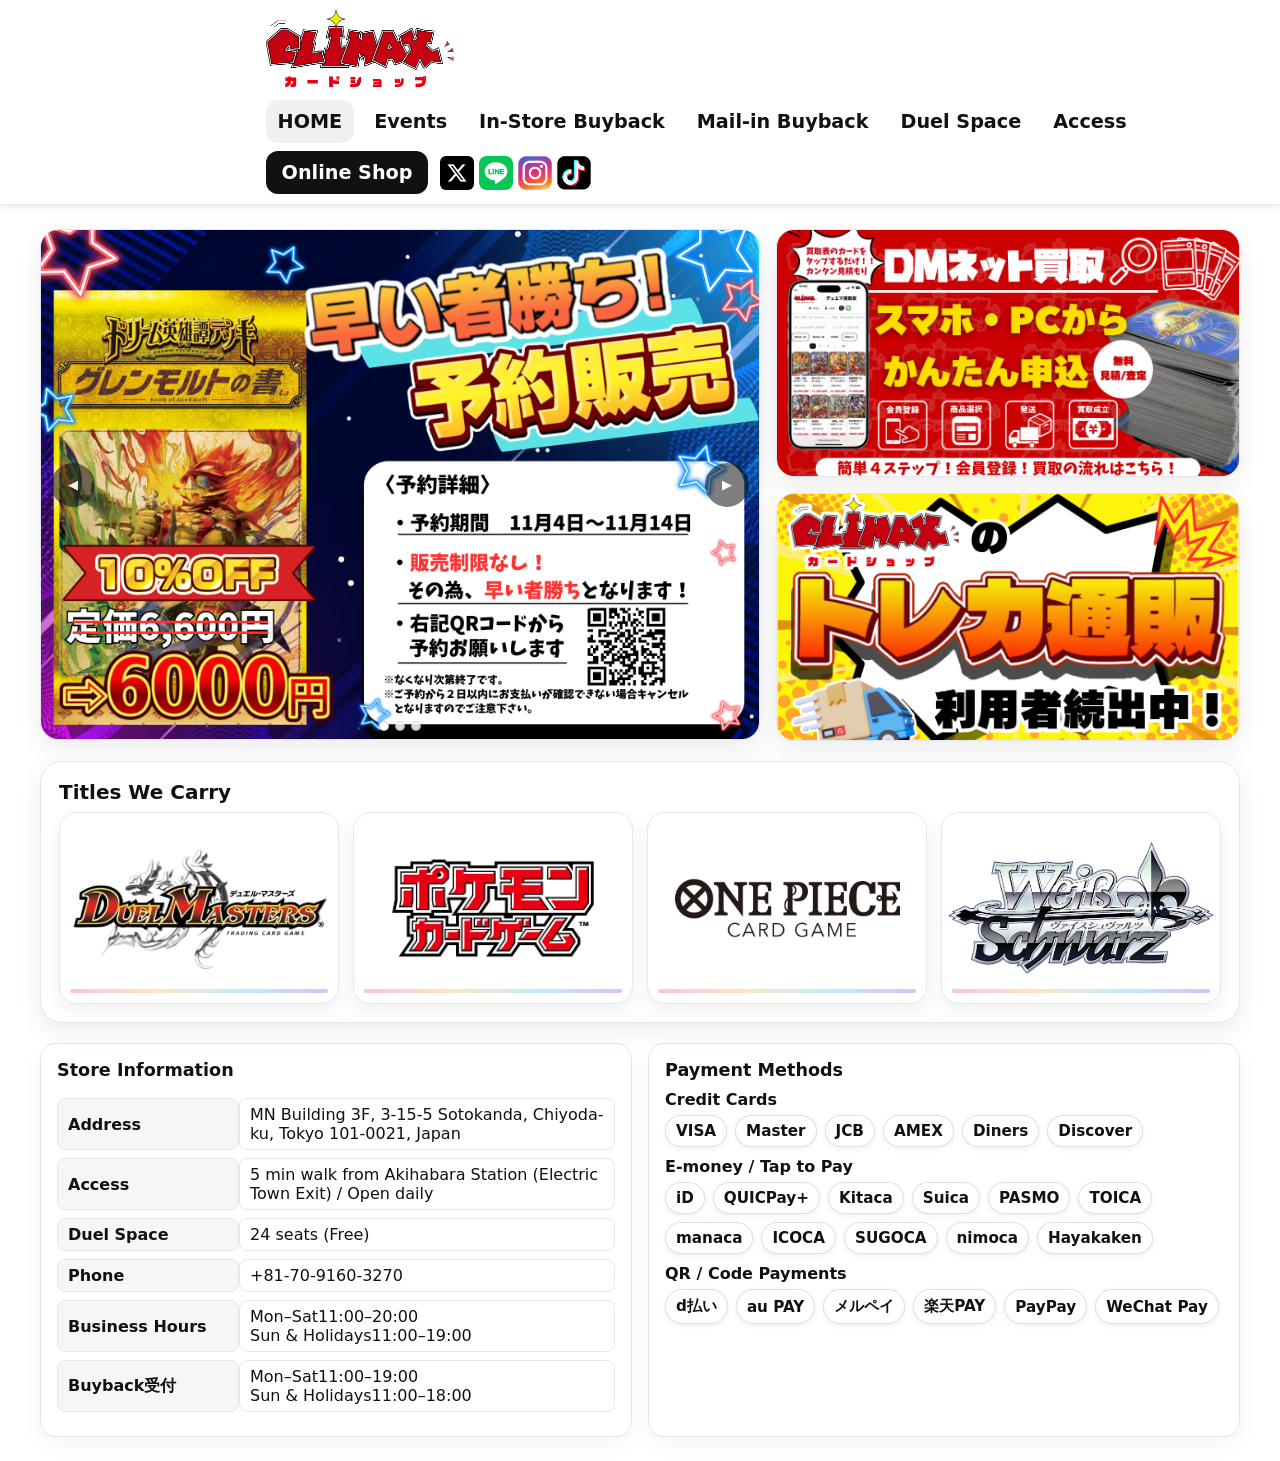
<file: index.eng.html>
<!DOCTYPE html>
<html lang="en">
<head>
<meta charset="UTF-8" />
<meta name="viewport" content="width=device-width,initial-scale=1" />
<title>Card Shop CLIMAX - Official Website</title>
<meta name="theme-color" content="#ffffff" />
<style>
:root{
  --home-slide-max:720px;
  --soft: 0 8px 24px rgba(0,0,0,.08);
  --cta-ar: 16/9; /* frame aspect ratio (16:9) */
  --cta-zoom: 1;  /* image zoom (1=1x) */
  --cta-pos-x: 50%;
  --cta-pos-y: 50%;
  --cta-shift: 0px;
}
/* === Carousel: PC arrows + wide hit area / SP swipe === */
.carousel { position: relative; }
.carousel .ctrl{ z-index: 3; opacity: .9; }
.prev-hit{ left:0; }
.next-hit{ right:0; }
@media (max-width:900px){
  .carousel .ctrl{ display:none; } /* hide arrows on mobile */
  .edge-hit{ display:none; }
  .carousel .track{ touch-action: pan-y; cursor: grab; }
}
/* --- Force display & disable edge-hit --- */
.carousel .ctrl{ display:block !important; z-index:5; }
@media (max-width:900px){
  .carousel .ctrl{ display:none !important; }
}
.edge-hit{ display:none !important; }

/* ===== Base (white bg / dark text) ===== */
body{ margin:0; font-family:system-ui,-apple-system,Segoe UI,Roboto,'Noto Sans JP',sans-serif; color:#111; background:#fff; }

/* ===== Header (white) ===== */
header{ position:sticky; top:0; z-index:50; background:#fff; color:#111; border-bottom:1px solid #e5e7eb; box-shadow:0 2px 6px rgba(0,0,0,.08); }
.h-inner{ max-width:1200px; margin:auto; padding:10px 16px; display:flex; align-items:center; gap:12px; flex-wrap:wrap; }
.brand{ display:flex; align-items:center; gap:10px; text-decoration:none; white-space:nowrap; }
.brand img{ height:78px; width:auto; }
nav{ display:flex; align-items:center; gap:6px; white-space:nowrap; flex:1 1 auto; justify-content:flex-start; flex-wrap:wrap; }
nav a{ padding:8px 10px; border-radius:10px; color:#111; font-weight:800; text-decoration:none; }
.nav-active{ background:rgba(0,0,0,.06); }
nav a:hover{ background:rgba(0,0,0,.05); }
.cta{ background:#111; color:#fff !important; border-radius:999px; padding:8px 14px; }
.x-icon-img{ width:28px; height:28px; display:inline-block; vertical-align:middle; border-radius:6px; object-fit:cover; }
.line-icon-img{ width:28px; height:28px; display:inline-block; vertical-align:middle; border-radius:6px; object-fit:cover; }
@media (min-width:900px){
  header .x-icon-img, header .line-icon-img{ width:34px !important; height:34px !important; }
}
.container{ max-width:1200px; margin:auto; padding:24px 16px; }
.section{ display:none; }
.section.active{ display:block; }

/* ===== HOME: Left slider / Right POP ===== */
.home-grid{ display:grid; grid-template-columns:minmax(360px,var(--home-slide-max)) 1fr; gap:16px; align-items:start; }
.carousel{ position:relative; overflow:hidden; border-radius:18px; border:1px solid #e5e7eb; background:#fff; box-shadow:var(--soft); }
.track{ position:relative; z-index:1; display:flex; transition:transform .5s ease; align-items:stretch; }
.slide{ position:relative; min-width:100%; }
.slide.fit a{ display:block; }
.slide.fit img{ width:100%; height:auto; display:block; object-fit:contain; object-position:center center; background:transparent; -webkit-user-drag:none; user-select:none; }
.ctrl{ position:absolute; top:50%; transform:translateY(-50%); background:rgba(17,17,17,.6); color:#fff; border:none; width:44px; height:44px; border-radius:50%; cursor:pointer; }
.prev{ left:10px; }
.next{ right:10px; }
.dots{ position:absolute; left:0; right:0; bottom:8px; display:flex; gap:6px; justify-content:center; z-index:2; }
.dot{ width:8px; height:8px; border-radius:999px; background:#fff; border:1px solid rgba(0,0,0,.2); opacity:.85; }
.dot.active{ opacity:1; }

.home-side{ display:flex; flex-direction:column; gap:16px; }
.home-card{ border-radius:18px; border:1px solid #e5e7eb; overflow:hidden; background:#fff; box-shadow:var(--soft); }
/* === HOME POP images (avoid pixelation) === */
.home-card img{ width:100%; height:auto; object-fit:cover; object-position:center center; }

/* ===== Titles ===== */
.titles{ position:relative; background:#fff; border:1px solid #e5e7eb; border-radius:22px; padding:18px; margin-top:20px; box-shadow:var(--soft); }
.titles h2{ position:relative; z-index:1; margin:0 0 8px; font-size:1.25rem; }
.title-grid{ position:relative; z-index:1; display:grid; grid-template-columns:repeat(auto-fit,minmax(220px,1fr)); gap:14px; }
.title-card{ position:relative; display:grid; place-items:center; height:190px; background:#fff; color:#111; border:1px solid #e5e7eb; border-radius:18px; overflow:hidden; box-shadow:0 8px 18px rgba(0,0,0,.06); }
.title-card::after{ content:""; position:absolute; left:10px; right:10px; bottom:10px; height:4px; border-radius:8px; background:linear-gradient(90deg, #ff8bd1, #ffd18b, #8bdfff, #b88bff); opacity:.55; }
.title-card img{ max-width:96%; max-height:150px; height:auto; display:block; }
.title-card--duel img{ max-height:175px; transform:scale(1.05); }

/* ===== Events ===== */
.event-intro{ white-space:pre-line; margin:10px 0 14px; color:#111; }
.event-row{ display:flex; align-items:flex-start; gap:16px; }
.event-row .left, .event-row .right{ flex:1 1 0; display:flex; }
.event-row .right{ justify-content:flex-end; }
.event-row .left img{ width:100%; height:auto; display:block; border-radius:12px; border:1px solid #000; background:#fff; box-shadow:0 2px 6px rgba(0,0,0,.12); }

:root{ --schedule-lift: 96px; --schedule-crop: 4%; }
#events .event-row{ align-items:flex-start; }
#events .event-row .right{ margin-top: calc(-1 * var(--schedule-lift)); justify-content:flex-end; }
#events .event-row .right > img{ width:80% !important; height:auto !important; display:block; border-radius:12px; border:1px solid #000; background:#fff; clip-path: inset(var(--schedule-crop) 0 var(--schedule-crop) 0 round 12px); box-shadow:0 2px 6px rgba(0,0,0,.12); }

#events .event-row .right .event-schedule{ width:80% !important; margin-top: calc(-1 * var(--schedule-lift)); }
#events .event-row .right .event-schedule{ width:80% !important; margin-top: calc(-1 * var(--schedule-lift)); border:1px solid #000; border-radius:12px; background:#fff; overflow:hidden; box-shadow:0 2px 6px rgba(0,0,0,.12); }
#events .event-row .right .event-schedule img{ width:100% !important; height:auto !important; display:block; border:none; border-radius:0; background:#fff; clip-path: inset(var(--schedule-crop) 0 var(--schedule-crop) 0 round 12px); box-shadow:none; }

@media (min-width:900px){
  #events{ width:80%; margin-left:16%; margin-right:0; }
  #events .event-intro, #events .event-row .left{ margin-left:0 !important; }
}

/* ===== Store info & payments ===== */
.info-wrap{ display:grid; grid-template-columns:1fr 1fr; gap:16px; margin-top:20px; }
.panel{ background:#fff; border:1px solid #e5e7eb; border-radius:16px; padding:16px; box-shadow:0 8px 24px rgba(0,0,0,.04); }
.panel h3{ margin:0 0 10px; font-size:1.1rem; color:#111; }
.info-table{ width:100%; border-collapse:separate; border-spacing:0 8px; }
.info-table th{ text-align:left; white-space:nowrap; padding:6px 10px; width:10em; color:#111; background:#f5f6f8; border-radius:8px; border:1px solid #e5e7eb; }
.info-table td{ padding:6px 10px; border-radius:8px; border:1px solid #e5e7eb; background:#fff; color:#111; }

.pay-group{ margin-top:10px; }
.chips{ display:flex; flex-wrap:wrap; gap:8px; margin-top:6px; }
.chip{ display:inline-flex; align-items:center; padding:6px 10px; border-radius:999px; background:#fff; color:#111; border:1px solid rgba(0,0,0,.12); box-shadow:0 2px 6px rgba(0,0,0,.06); font-weight:700; font-size:.95rem; }

/* ===== Duel Space ===== */
.duel-grid{ display:grid; grid-template-columns:1.1fr .9fr; gap:18px; align-items:start; color:#111; }
.duel-image{ border-radius:16px; overflow:hidden; border:1px solid #000; background:#fff; box-shadow:0 2px 6px rgba(0,0,0,.12); }
.duel-image img{ width:100%; height:auto; display:block; }
.duel-stack{ display:flex; flex-direction:column; gap:14px; align-items:flex-end; }
.duel-panel{ width:100%; max-width:620px; border:1px solid rgba(0,0,0,.12); border-radius:16px; padding:14px; background:rgba(0,0,0,.04); }
.links{ display:flex; gap:10px; flex-wrap:wrap; margin-top:10px; }
.btn{ display:inline-block; padding:10px 14px; border-radius:12px; font-weight:900; text-decoration:none; }
.btn-outline{ border:2px solid rgba(0,0,0,.22); color:#111; }
.btn-outline:hover{ background:rgba(0,0,0,.05); }

/* ===== Store buy images (black frame) ===== */
.storebuy-wrap{ width:80%; margin-left:0; margin-right:auto; }
.storebuy-left img, .storebuy-right img{ border:1px solid #000; border-radius:12px; background:#fff; box-shadow:0 2px 6px rgba(0,0,0,.12); }

/* Mycalinks link highlight */
.storebuy-note .myca-link, .storebuy-note .myca-link:visited,
.buy-note .myca-link, .buy-note .myca-link:visited{
  color:#dc2626; font-weight:900; text-decoration:underline; text-decoration-color:rgba(220,38,38,.95);
  text-decoration-thickness:2px; text-underline-offset:3px;
}
.storebuy-note .myca-link:hover,
.buy-note .myca-link:hover{
  background:rgba(220,38,38,.10); border-radius:6px; padding:0 4px;
}
.storebuy-note .myca-link:focus-visible,
.buy-note .myca-link:focus-visible{
  outline:2px solid #dc2626; outline-offset:2px;
}

/* ===== Map frame ===== */
.map-wrap{ margin-top:16px; border:1px solid #e5e7eb; border-radius:16px; overflow:hidden; box-shadow:var(--soft); background:#fff; }

/* ===== Responsive ===== */
@media (max-width:900px){
  header .h-inner{ padding:8px 12px; flex-direction:column; align-items:center; gap:6px; }
  .brand{ order:0; width:100%; justify-content:center; }
  .brand img{ height:44px; }
  nav{ order:1; width:100%; display:flex; justify-content:center; gap:6px; flex-wrap:nowrap; overflow-x:auto; -webkit-overflow-scrolling:touch; padding-bottom:4px; }
  nav a{ padding:6px 8px; font-size:.9rem; white-space:nowrap; }
  nav::-webkit-scrollbar{ display:none; } nav{ scrollbar-width:none; }

  .titles{ padding:12px; }
  .title-grid{ grid-template-columns:repeat(2, 1fr); gap:10px; }
  .title-card{ height:120px; border-radius:14px; }
  .title-card img{ max-height:80px; }

  .event-row{ flex-direction:column; gap:12px; }
  #events{ --schedule-lift:0px; }
  #events .event-row .right{ margin-top:24px; justify-content:center; align-items:center; width:100%; }
  #events .event-row .right .event-schedule, #events .event-row .right > img{ margin-top:0; width:92%; max-width:520px; margin-left:auto; margin-right:auto; clip-path:none; position:static; z-index:auto; }
  #events .event-row .right .event-schedule img{ width:100%; height:auto; clip-path:none; }

  .storebuy-wrap{ width:100%; margin:0 auto; }
  .storebuy-right{ display:flex; flex-direction:column; gap:10px; }
  .storebuy-right img, .storebuy-left img{ width:100%; height:auto; object-fit:contain; display:block; margin:0 auto; }

  .info-wrap{ grid-template-columns:1fr; }
  .home-grid{ grid-template-columns:1fr; }

  .duel-grid{ grid-template-columns:1fr; }
  .duel-stack{ align-items:stretch; }
}
@media (min-width:900px){
  .storebuy-wrap{ display:flex; flex-direction:row; align-items:stretch; gap:20px; }
  .storebuy-left, .storebuy-right{ flex:1 1 0; display:flex; flex-direction:column; }
  .storebuy-left img{ width:100%; height:100%; object-fit:cover; }
  .storebuy-right{ display:grid; grid-template-rows:1fr 1fr; gap:20px; }
  .storebuy-right img{ width:100%; height:100%; object-fit:cover; }
}

/* ===== Duel (safe style) ===== */
#duel .duel-panel { box-sizing:border-box; overflow:visible !important; }
.duel-badges, .badge { display:none !important; }
.duel-headline{ font-weight:900; font-size:1.1em; letter-spacing:.02em; white-space:nowrap; }

@media (min-width: 900px){
  .duel-grid{ display:flex !important; align-items:stretch !important; gap:16px; }
  .duel-image{ flex:1.3 1 0; display:flex; align-items:flex-start; justify-content:center; border:2px solid #000; border-radius:18px; background:#fff; box-shadow:0 2px 6px rgba(0,0,0,.12); }
  .duel-image img{ width:100%; height:100%; object-fit:contain; object-position:top center; }
  .duel-stack{ flex:0.7 1 0; display:flex; flex-direction:column; gap:14px; }
  .duel-panel{ flex:1 1 0; display:flex; flex-direction:column; justify-content:center; padding:12px; font-size:1.02em; line-height:1.5; background:rgba(0,0,0,.04); border:1px solid rgba(0,0,0,.12); border-radius:16px; }
  #duel .duel-panel--compact{ padding:8px 10px; line-height:1.35; }
}

/* ===== Duel right panels tighter ===== */
#duel .duel-panel{ padding:10px 12px; line-height:1.32; border-radius:12px; }
#duel .duel-panel--compact{ padding:6px 10px; line-height:1.22; }
#duel .duel-panel h3{ margin:0 0 4px; font-size:1.02rem; }
#duel .duel-panel p{ margin:6px 0 0; }
#duel .duel-panel ul{ margin:6px 0 0; padding-left:1.1em; }
#duel .duel-panel li{ margin:3px 0; }

@media (min-width:900px){
  .duel-stack{ gap:10px; }
}
#duel .duel-image{ margin:0 !important; }
#duel h2{ margin:0 0 8px !important; }
#duel .container{ padding-top:12px !important; }

/* === BUY (mail-in): 2 columns === */
#buy .buy-layout{ display:grid; grid-template-columns:minmax(320px,560px) minmax(220px,1fr); gap:16px; align-items:start; }
#buy .buy-card{ width:100%; max-width:560px; }
#buy .buy-table{ width:100% !important; table-layout:fixed; }
#buy .buy-pop{ width:100%; max-width:480px; height:auto; border:1px solid #e5e7eb; border-radius:12px; box-shadow:0 4px 12px rgba(0,0,0,.08); }

#buy .buy-notes.panel{ margin:16px 0 0; padding:16px; border:1px solid #e5e7eb; border-radius:12px; background:#fff; box-shadow:0 4px 12px rgba(0,0,0,.05); }
@media (min-width:900px){
  #buy .buy-notes.panel{ width:85.3%; margin:-8px 10% 0 0; }
}
@media (max-width:899px){
  #buy .buy-notes.panel{ width:100%; margin:12px 0 0; }
}

@media (min-width: 900px){
  #storebuy, #buy { width: 80%; margin-left: 16%; margin-right: 0; }
}
@media (min-width: 900px){
  header .h-inner{ max-width: none !important; width: 80% !important; margin-left: 19.5% !important; margin-right: 0 !important; }
}
@media (min-width: 900px){
  header nav { gap: 8px !important; }
  header nav a{ font-size: 1.2em !important; padding: 10px 12px !important; border-radius: 12px !important; }
  header nav a.cta{ padding: 10px 16px !important; }
  header .x-icon-img{ width: 34px !important; height: 34px !important; }
}

#buy .buy-cta{ margin-top: 0; border: none !important; border-radius: 0 !important; box-shadow: none !important; background: transparent !important; }
@media (min-width: 900px){
  #buy .addr-cta { max-width: 560px; }
}
#buy .buy-cta-link{ position: relative; display: block; width: 100%; aspect-ratio: var(--cta-ar); overflow: hidden; }
#buy .buy-cta-img{ position: absolute; inset: 0; width: 100%; height: 100%; display: block; object-fit: cover; clip-path: inset(10% 0 10% 0); transform: translate(1.5%, -8%) scale(1.2); transform-origin: center center; }

@media (max-width: 900px){
  #buy .buy-layout{ display: grid; grid-template-columns: 1fr; gap: 8px; align-items: start; }
  #buy .buy-card{ order: 1; }
  #buy .buy-right{ order: 2; }

  #buy .buy-table{ margin-top: 8px !important; border-collapse: separate !important; border-spacing: 0 4px !important; }

  #buy .buy-right img, #buy .buy-pop{ width: 100% !important; max-width: none !important; height: auto !important; display: block !important; image-rendering: auto !important; object-fit: contain !important; }

  #buy .buy-cta{ margin-top: 6px !important; }
  #buy .buy-cta-link{ position: relative !important; display: block !important; width: 100% !important; aspect-ratio: 16/7 !important; overflow: hidden !important; }
  #buy .buy-cta-img{ position: absolute !important; inset: 0 !important; width: 100% !important; height: 100% !important; display: block !important; object-fit: cover !important; object-position: 48% center !important; transform: translateX(1.5%) scale(1.2) !important; transform-origin: center center !important; clip-path: inset(12% 0 12% 0) !important; image-rendering: auto !important; }

  #buy .buy-notes.panel{ width: 90% !important; margin: 12px 12% 0 0 !important; }
}
@media (max-width: 900px){
  #buy .buy-table{ table-layout: fixed; width: 100%; }
  #buy .buy-table th{ width: 28% !important; white-space: nowrap; padding-right: 8px; }
  #buy .buy-table td{ width: 72% !important; word-break: break-word; }
}

/* HOME table clamp (kept as-is; language doesn't affect layout) */
@media (max-width: 900px){
  #home .info-table th{ width: 6.2em !important; padding: 5px 8px !important; white-space: nowrap; }
  #home .container{ padding-left: 12px; padding-right: 12px; }
  #home .info-table{ border-collapse: separate !important; border-spacing: 0 3px !important; font-size: .96em; }
  #home .info-table td{ padding: 5px 8px !important; }
  #home .info-table .clamp-3{ display: -webkit-box; -webkit-box-orient: vertical; -webkit-line-clamp: 3; overflow: hidden; line-height: 1.28; font-size: .95em; word-break: break-word; }
  #home .info-table .clamp-2{ display: -webkit-box; -webkit-box-orient: vertical; -webkit-line-clamp: 2; overflow: hidden; line-height: 1.28; font-size: .95em; word-break: break-word; }
}

@media (max-width: 900px){
  #buy .buy-cta-link{
    aspect-ratio: 16/7 !important;
    height: auto !important;
    overflow: hidden !important;
    position: relative !important;
  }
  #buy .buy-cta-img{
    position: absolute !important;
    inset: 0 !important;
    width: 100% !important;
    height: 100% !important;
    object-fit: cover !important;
    object-position: 50% 50% !important;
    clip-path: inset(14% 0 14% 0) !important;
    transform: none !important;
  }
}
@media (max-width: 900px){
  #buy .buy-cta-img{
    transform: translateX(1.5%) scale(1.15) !important;
    transform-origin: center center !important;
  }
}
@media (max-width: 900px){
  #home .home-side img[src*="pop_mycalinks"],
  #home .home-side img[src*="pop_toreka"]{
    transform: scale(1.05) !important;
    transform-origin: center center !important;
  }
}

/* ============================
   EVENTS: schedule.png same size as events_photo.jpg, side by side
   ============================ */
#events .event-row{
  display:grid !important;
  grid-template-columns: 1fr 1fr !important;
  gap:16px !important;
  align-items:stretch !important;
}
:root{ --schedule-lift: 0px; --schedule-crop: 0%; }

#events .event-row .left,
#events .event-row .right{
  width:100% !important;
  margin:0 !important;
  justify-content:stretch !important;
}
#events .event-row .left img,
#events .event-row .right .event-schedule{
  width:100% !important;
  border:1px solid #000 !important;
  border-radius:12px !important;
  background:#fff !important;
  box-shadow:0 2px 6px rgba(0,0,0,.12) !important;
  overflow:hidden !important;
  margin:0 !important;
}
#events .event-row .left img,
#events .event-row .right .event-schedule img{
  display:block !important;
  width:100% !important;
  height:100% !important;
  aspect-ratio: 16 / 10;
  object-fit: cover !important;
  object-position: center center !important;
  border:none !important;
  clip-path:none !important;
}
@media (max-width:900px){
  #events .event-row{
    grid-template-columns: 1fr !important;
  }
}
/* ===== Social icons group (X/LINE/IG/TikTok) ===== */
header nav .social{
  display:flex;
  align-items:center;
  gap:4px;
  margin-left:4px;
}

header nav .social a{
  display:inline-flex;
  align-items:center;
  line-height:0;
}

header nav .social img{
  width:28px;
  height:28px;
  border-radius:6px;
  object-fit:cover;
  display:block;
}

@media (min-width:900px){
  header nav .social img{
    width:34px;
    height:34px;
  }
}
/* Disable nav padding for social icons */
header nav .social a{
  padding: 0 !important;
  border-radius: 8px;
}

/* Tighten gap */
header nav .social{
  gap: 5px !important;
}
/* Instagram slightly smaller */
header nav .social a[aria-label="Instagram"] img{
  transform: scale(1.06);
  transform-origin: center;
}

/* TikTok slightly larger */
header nav .social a[aria-label="TikTok"] img{
  transform: scale(1.18);
  transform-origin: center;
}

/* PC fine-tuning */
@media (min-width:900px){
  header nav .social a[aria-label="Instagram"] img{
    transform: scale(1.08);
  }
  header nav .social a[aria-label="TikTok"] img{
    transform: scale(1.22);
  }
}
</style>
</head>
<body>
<header>
  <div class="h-inner">
    <a class="brand" href="#home">
      <img src="logo.png" alt="Card Shop CLIMAX Logo" />
    </a>
    <nav>
      <a href="#home" class="navlink" data-section="home">HOME</a>
      <a href="#events" class="navlink" data-section="events">Events</a>
      <a href="#storebuy" class="navlink" data-section="storebuy">In-Store Buyback</a>
      <a href="#buy" class="navlink" data-section="buy">Mail-in Buyback</a>
      <a href="#duel" class="navlink" data-section="duel">Duel Space</a>
      <a href="#access" class="navlink" data-section="access">Access</a>

      <a href="https://www.climax-card.jp/" target="_blank" class="cta" rel="noopener">Online Shop</a>

      <div class="social">
      <a href="https://x.com/climaxcard" target="_blank" rel="noopener" aria-label="X" title="@climaxcard">
        <img src="unnamed.png" alt="X">
      </a>

      <a href="https://line.me/R/ti/p/@512nwjvn" target="_blank" rel="noopener" aria-label="LINE" title="LINE">
        <img src="LINE.png" alt="LINE">
      </a>

      <a href="https://www.instagram.com/cardshopclimax?igsh=d3VybGZraHlhZXUy&utm_source=qr"
         target="_blank" rel="noopener" aria-label="Instagram" title="Instagram">
        <img src="instagram.png" alt="Instagram">
      </a>

      <a href="https://www.tiktok.com/@climax.card?_r=1&_t=ZS-92xBq1BJbro"
         target="_blank" rel="noopener" aria-label="TikTok" title="TikTok">
        <img src="tiktok.png" alt="TikTok">
      </a>
    </div>
    </nav>
  </div>
</header>

<main>
  <!-- HOME -->
  <section id="home" class="section active">
    <div class="container">
      <div class="home-grid">
        <div class="carousel" id="carousel" aria-roledescription="carousel">
          <div class="track" id="track">
            <div class="slide fit">
              <a class="slide-link" href="https://www.climax-card.jp/product-list/345" target="_blank" rel="noopener" aria-label="Go to product list">
                <img src="slide1.PNG" alt="Home Slide">
              </a>
            </div>
            <div class="slide fit">
              <a class="slide-link" href="https://www.climax-card.jp/product-list/345" target="_blank" rel="noopener" aria-label="Go to product list">
                <img src="slide2.PNG" alt="Home Slide">
              </a>
            </div>
            <div class="slide fit">
              <a class="slide-link" href="https://www.climax-card.jp/product-list/345" target="_blank" rel="noopener" aria-label="Go to product list">
                <img src="slide3.PNG" alt="Home Slide">
              </a>
            </div>
          </div>
          <button class="ctrl prev" id="prev" aria-label="Previous">&#9664;</button>
          <button class="ctrl next" id="next" aria-label="Next">&#9654;</button>
          <div class="dots" id="dots"><div class="dot"></div><div class="dot"></div><div class="dot"></div></div>
        </div>

        <div class="home-side" id="homeSide">
          <a class="home-card navlink" data-section="buy" href="#buy">
            <img src="pop_mycalinks.png" alt="Mail-in Buyback Information">
          </a>
          <a class="home-card" href="https://www.climax-card.jp/" target="_blank" rel="noopener">
            <img src="pop_toreka.png" alt="Online Shop Banner">
          </a>
        </div>
      </div>

      <div class="titles">
        <h2>Titles We Carry</h2>
        <div class="title-grid">
          <a class="title-card title-card--duel" href="https://dm.takaratomy.co.jp/" target="_blank" rel="noopener" aria-label="Duel Masters">
            <img src="DUELMASTERS.png" alt="Duel Masters Logo">
          </a>
          <a class="title-card" href="https://www.pokemon-card.com/" target="_blank" rel="noopener" aria-label="Pokémon Card Game">
            <img src="pokemon.png" alt="Pokémon Card Game Logo">
          </a>
          <a class="title-card" href="https://www.onepiece-cardgame.com/" target="_blank" rel="noopener" aria-label="ONE PIECE Card Game">
            <img src="LORCANA.png" alt="ONE PIECE Card Game">
          </a>
          <a class="title-card" href="https://ws-tcg.com/" target="_blank" rel="noopener" aria-label="Weiß Schwarz">
            <img src="WEISSCHWARZ.png" alt="Weiß Schwarz Logo">
          </a>
        </div>
      </div>

      <div class="info-wrap">
        <div class="panel">
          <h3>Store Information</h3>
          <table class="info-table">
            <tr><th>Address</th><td>MN Building 3F, 3-15-5 Sotokanda, Chiyoda-ku, Tokyo 101-0021, Japan</td></tr>
            <tr>
              <th>Access</th>
              <td><span class="clamp-3">5 min walk from Akihabara Station (Electric Town Exit) / Open daily</span></td>
            </tr>
            <tr><th>Duel Space</th><td>24 seats (Free)</td></tr>
            <tr><th>Phone</th><td>+81-70-9160-3270</td></tr>
            <tr>
              <th>Business Hours</th>
              <td>
                <div class="info-time">
                  <div class="row"><span class="label">Mon–Sat</span><span class="time">11:00–20:00</span></div>
                  <div class="row"><span class="label">Sun & Holidays</span><span class="time">11:00–19:00</span></div>
                </div>
              </td>
            </tr>
            <tr>
              <th>Buyback受付</th>
              <td>
                <div class="info-time">
                  <div class="row"><span class="label">Mon–Sat</span><span class="time">11:00–19:00</span></div>
                  <div class="row"><span class="label">Sun & Holidays</span><span class="time">11:00–18:00</span></div>
                </div>
              </td>
            </tr>
          </table>
        </div>

        <div class="panel">
          <h3>Payment Methods</h3>
          <div class="pay-group">
            <b>Credit Cards</b>
            <div class="chips"><span class="chip">VISA</span><span class="chip">Master</span><span class="chip">JCB</span><span class="chip">AMEX</span><span class="chip">Diners</span><span class="chip">Discover</span></div>
          </div>
          <div class="pay-group">
            <b>E-money / Tap to Pay</b>
            <div class="chips"><span class="chip">iD</span><span class="chip">QUICPay+</span><span class="chip">Kitaca</span><span class="chip">Suica</span><span class="chip">PASMO</span><span class="chip">TOICA</span><span class="chip">manaca</span><span class="chip">ICOCA</span><span class="chip">SUGOCA</span><span class="chip">nimoca</span><span class="chip">Hayakaken</span></div>
          </div>
          <div class="pay-group">
            <b>QR / Code Payments</b>
            <div class="chips"><span class="chip">d払い</span><span class="chip">au PAY</span><span class="chip">メルペイ</span><span class="chip">楽天PAY</span><span class="chip">PayPay</span><span class="chip">WeChat Pay</span></div>
          </div>
        </div>
      </div>
    </div>
  </section>

  <!-- EVENTS -->
  <section id="events" class="section">
    <div class="container">
      <h2>Events</h2>
      <p class="event-intro">
We host weekly tournaments in the CLIMAX duel space.
It’s not just a casual play area—serious duelists gather here.
Whether you come alone or with friends, everyone is welcome. Join us!
      </p>
      <div class="event-row">
        <div class="left">
          <img src="events_photo.jpg" alt="Duel Space Photo">
        </div>
        <div class="right">
          <div class="event-schedule">
            <img src="schedule.png" alt="Event Schedule" loading="lazy">
          </div>
        </div>
      </div>
    </div>
  </section>

  <!-- STORE BUY -->
  <section id="storebuy" class="section">
    <div class="container">
      <h2>In-Store Buyback</h2>
      <p class="storebuy-note">
To use our in-store buyback service, you need to install the
<a class="myca-link" href="https://myca.cards/" target="_blank" rel="noopener"><strong>Mycalinks app</strong></a>.
Please check the POP below.
      </p>
      <div class="storebuy-wrap">
        <div class="storebuy-left">
          <img src="kaitori_flow.png" alt="In-Store Buyback Flow">
        </div>
        <div class="storebuy-right">
          <img src="myca_register_pop.png" alt="How to Register on Mycalinks">
          <img src="pop_store_dragon.png" alt="In-Store Buyback POP">
        </div>
      </div>
    </div>
  </section>

  <!-- BUY -->
  <section id="buy" class="section">
    <div class="container">
      <h2>Mail-in Buyback</h2>
      <p class="buy-note">
To use our mail-in buyback service, you need to install the
<a class="myca-link" href="https://myca.cards/" target="_blank" rel="noopener"><strong>Mycalinks app</strong></a>.
Please review the steps below and check the latest buyback list.
      </p>

      <div class="buy-layout">
        <div class="buy-card" id="buyCard">
          <table class="info-table buy-table" style="margin-top:16px; border-collapse:separate; border-spacing:0 8px;">
            <tr><th>Shipping</th><td>Paid by customer (Free shipping for final appraisal of ¥10,000 or more)</td></tr>
            <tr><th>Eligibility</th><td>Age 18+ (High school students OK)</td></tr>
            <tr><th>Payment</th><td>Bank transfer (We cover transfer fees)</td></tr>
            <tr><th>Application</th><td>LINE (No membership required)</td></tr>
            <tr><th>Shipping Method</th><td>Ship from a nearby convenience store or post office (Tracking recommended)</td></tr>
            <tr><th>ID Required</th><td>Driver’s license, health insurance card, student ID, My Number card, etc. (must show current address)</td></tr>
            <tr>
              <th>Shipping Address</th>
              <td>
                <div class="addr-grid">
                  <span class="lead">101-0021&nbsp;</span>
                  <span>MN Building 3F, 3-15-5 Sotokanda, Chiyoda-ku, Tokyo</span>
                  <span class="shop">Card Shop CLIMAX</span>
                </div>
              </td>
            </tr>
          </table>

          <div class="buy-cta addr-cta">
            <a class="buy-cta-link" href="https://climaxcard.github.io/climax/default/" target="_blank" rel="noopener" aria-label="View buyback list">
              <img class="buy-cta-img" src="yusoudragon.png" alt="Buyback List">
            </a>
          </div>
        </div>

        <div class="buy-right">
          <img class="buy-pop" src="mail_buy.png" alt="Mail-in Buyback POP">
        </div>
      </div>

      <div class="buy-notes panel">
        <h3>Notes</h3>
        <ul style="margin:0; padding-left:1.2em; line-height:1.6; color:#111;">
          <li>Shipping: We cover shipping (Letter Pack Light) if the final appraisal exceeds ¥10,000.</li>
          <li>If rare cards and normal cards are mixed, please pack them separately in advance (otherwise they may be treated as normal cards).</li>
          <li>Separating by rarity helps speed up appraisal.</li>
          <li>Duel Masters: VR and above are ¥10 per card.</li>
          <li>Large-volume appraisals for the same title may be reduced.</li>
          <li>Appraisal may be reduced for scratches/chips on either side.</li>
          <li>Severe damage (tears, writing, water damage, sun fading, major bends/warping, etc.) may be valued at ¥0.</li>
          <li>Counterfeit/unauthorized items are “return only (no appraisal).”</li>
          <li>Buyback prices may change without notice due to market and stock conditions.</li>
          <li>We do not deduct shipping or fees from the appraisal amount.</li>
          <li>We may remove cards from sleeves/files for condition checks (we cannot restore the original arrangement).</li>
          <li>Items with strong odors (tobacco, perfume, etc.) may be refused.</li>
        </ul>
        <p style="margin-top:12px; font-size:.9rem; color:#666;">*Last updated: Sep 20, 2025*</p>
      </div>
    </div>
  </section>

  <!-- DUEL -->
  <section id="duel" class="section">
    <div class="container">
      <h2>Duel Space</h2>
      <div class="duel-grid">
        <figure class="duel-image">
          <img src="01.png" alt="Duel Space">
        </figure>
        <div class="duel-stack">
          <div class="duel-panel duel-panel--compact">
            <div class="duel-headline">FREE - Open Daily</div>
            <p style="margin-top:10px;white-space:pre-line">
The duel space is free to use anytime.
We also host weekly tournaments—come test your skills and meet new players!
            </p>
          </div>
          <div class="duel-panel duel-guide" id="duel-guide">
            <h3>Guidelines</h3>
            <ul>
              <li>Available anytime during business hours (please share seats when crowded)</li>
              <li>Drinks with lids only (please take your trash with you)</li>
              <li>During tournaments, please follow staff instructions</li>
            </ul>
          </div>
        </div>
      </div>
    </div>
  </section>

  <!-- ACCESS -->
  <section id="access" class="section">
    <div class="container">
      <h2>Access</h2>
      <p>MN Building 3F, 3-15-5 Sotokanda, Chiyoda-ku, Tokyo 101-0021, Japan</p>
      <div class="map-wrap">
        <iframe src="https://www.google.com/maps/embed?pb=!1m18!1m12!1m3!1d12959.948330384788!2d139.7712742631493!3d35.70193548613032!2m3!1f0!2f0!3f0!3m2!1i1024!2i768!4f13.1!3m3!1m2!1s0x60188c1dd8a0a351%3A0x521f149db8f31043!2z44CSMTAxLTAwMjEg5p2x5Lqs6YO95Y2D5Luj55Sw5Yy65aSW56We55Sw77yT5LiB55uu77yR77yV4oiS77yV!5e0!3m2!1sja!2sjp!4v1758198516772!5m2!1sja!2sjp"
          width="100%" height="380" style="border:0;" allowfullscreen="" loading="lazy" referrerpolicy="no-referrer-when-downgrade"></iframe>
      </div>
    </div>
  </section>
</main>

<script>
// ==== SPA tabs ====
const sections = Array.from(document.querySelectorAll('.section'));
const navlinks = Array.from(document.querySelectorAll('.navlink'));
function show(id, push=true){
  sections.forEach(s=>s.classList.toggle('active', s.id===id));
  document.querySelectorAll('header .navlink').forEach(a => a.classList.toggle('nav-active', a.dataset.section===id));
  if(push) history.pushState({id}, '', '#'+id);
}
function hook(a){
  a.addEventListener('click', e=>{
    if(a.getAttribute('href')?.startsWith('#')) e.preventDefault();
    const id=a.dataset.section; if(id) show(id);
  });
}
navlinks.forEach(hook);
window.addEventListener('popstate', e=> show((e.state&&e.state.id)||location.hash.replace('#','')||'home', false));
show(location.hash.replace('#','')||'home', false);

// ==== HOME carousel (PC: arrows & click / SP: swipe) + side POP sync ====
(function(){
  const carousel = document.getElementById('carousel'); if(!carousel) return;
  const track = document.getElementById('track');
  const dotsWrap = document.getElementById('dots');
  const slides = Array.from(track.children);
  const dots = Array.from(dotsWrap.children);
  const side = document.getElementById('homeSide');
  const prev = document.getElementById('prev');
  const next = document.getElementById('next');
  const mqPC = window.matchMedia('(min-width:900px)');

  slides.forEach(s=> s.classList.add('fit'));
  slides.forEach(s=>{
    const img=s.querySelector('img');
    if(img){
      img.setAttribute('draggable','false');
      img.style.userSelect='none';
    }
  });

  function slideHeight(idx){
    const s = slides[idx], img = s.querySelector('img');
    if(!img) return 0;
    const w = carousel.clientWidth;
    if(img.naturalWidth===0) return 0;
    return Math.round(w * img.naturalHeight / img.naturalWidth);
  }
  function syncSide(h){
    if(!side) return;
    const cards = Array.from(side.querySelectorAll('.home-card'));
    const gap = parseFloat(getComputedStyle(side).gap)||16;
    if(window.matchMedia("(max-width:900px)").matches){
      cards.forEach(c=>c.style.height="auto");
      return;
    }
    const each = Math.max(120, Math.floor((h - gap)/2));
    cards.forEach(c=>c.style.height = each+"px");
  }

  let i=0, timer=null;
  const DURATION = 500;

  function setActiveDot(){ dots.forEach((d,idx)=>d.classList.toggle('active',idx===i)); }

  function snap(noAnim=false){
    track.style.transition = noAnim ? 'none' : 'transform ' + DURATION + 'ms ease';
    track.style.transform = `translate3d(${(-100*i)}%,0,0)`;
    setActiveDot();
    const h = slideHeight(i);
    if(h>0){ slides[i].style.height=h+"px"; syncSide(h); }
  }
  function go(n, noAnim=false){ i = (n+slides.length)%slides.length; snap(noAnim); }

  function autoStart(){ stopAuto(); timer=setInterval(()=>go(i+1),7000); }
  function stopAuto(){ if(timer){ clearInterval(timer); timer=null; } }

  const goPrev = ()=>{ stopAuto(); go(i-1); autoStart(); };
  const goNext = ()=>{ stopAuto(); go(i+1); autoStart(); };

  prev && prev.addEventListener('click', goPrev);
  next && next.addEventListener('click', goNext);

  dots.forEach((d,idx)=> d.addEventListener('click', ()=>{ stopAuto(); go(idx); autoStart(); }));

  carousel.addEventListener('click', (e)=>{
    if(e.target.closest('.ctrl,.dots,.dot,a,button')) return;
    const r = carousel.getBoundingClientRect();
    (e.clientX - r.left < r.width/2) ? goPrev() : goNext();
  });

  let startX=0, startY=0, isDown=false, deltaX=0, width=0, axis=null;
  const THRESHOLD_PX = 25;
  const LOCK_PX = 8;
  const onDown = (x,y)=>{ isDown = true; axis=null; deltaX=0; width = carousel.clientWidth||1; startX = x; startY = y; stopAuto(); track.style.transition = 'none'; };
  const onMove = (x,y,ev)=>{
    if(!isDown) return;
    const dx = x - startX, dy = y - startY;
    if(axis===null && (Math.abs(dx) > LOCK_PX || Math.abs(dy) > LOCK_PX)){
      axis = Math.abs(dx) > Math.abs(dy) ? 'x' : 'y';
    }
    if(axis==='x'){
      if(ev && ev.cancelable) ev.preventDefault();
      deltaX = dx; const pct = (deltaX/width)*100;
      track.style.transform = `translate3d(${(-100*i + pct)}%,0,0)`;
    }
  };
  const onUp = ()=>{
    if(!isDown) return; isDown = false;
    if(axis==='x' && Math.abs(deltaX) > THRESHOLD_PX){
      (deltaX < 0) ? go(i+1) : go(i-1);
    }else{
      snap();
    }
    autoStart();
  };

  track.addEventListener('mousedown', (e)=>onDown(e.clientX, e.clientY));
  window.addEventListener('mousemove', (e)=>onMove(e.clientX, e.clientY, e));
  window.addEventListener('mouseup', onUp);

  track.addEventListener('touchstart', (e)=>{ const t=e.touches[0]; onDown(t.clientX, t.clientY); }, {passive:true});
  window.addEventListener('touchmove', (e)=>{ const t=e.touches[0]; if(t) onMove(t.clientX, t.clientY, e); }, {passive:false});
  window.addEventListener('touchend', onUp, {passive:true});
  window.addEventListener('touchcancel', onUp, {passive:true});

  document.addEventListener('keydown', (e)=>{ if(!mqPC.matches) return; if(e.key === 'ArrowLeft') goPrev(); if(e.key === 'ArrowRight') goNext(); });

  function adjustAll(){
    const h=slideHeight(i); if(h>0){ slides[i].style.height=h+"px"; syncSide(h); }
  }
  slides.forEach((s,idx)=>{
    const img=s.querySelector('img'); if(!img) return;
    if(img.complete){ if(idx===0) adjustAll(); }
    else img.addEventListener('load', ()=>{ if(idx===0) adjustAll(); }, {once:true});
  });
  window.addEventListener('resize', adjustAll);

  go(0, true);
  autoStart();
})();

/* ===== Duel height sync ===== */
(function(){
  const mq = window.matchMedia('(min-width:900px)');
  const root = document.getElementById('duel'); if(!root) return;
  const frame = root.querySelector('.duel-image');
  const img = frame && frame.querySelector('img');
  const stack = root.querySelector('.duel-stack');
  const topP = root.querySelector('.duel-panel.duel-panel--compact');
  const panels= root.querySelectorAll('.duel-stack .duel-panel');
  const botP = panels.length >= 2 ? panels[1] : null;

  function stackGap(){ if(!stack) return 10; const g = parseFloat(getComputedStyle(stack).gap || '10'); return isNaN(g) ? 10 : g; }
  function clamp(n, min){ return n < min ? min : n; }

  function sync(){
    if(!(mq.matches && frame && img && stack && topP && botP)){
      if(topP) topP.style.height = '';
      if(botP) botP.style.height = '';
      if(stack) stack.style.height = '';
      return;
    }
    const w = frame.getBoundingClientRect().width;
    const nw = img.naturalWidth, nh = img.naturalHeight;
    if(!nw || !nh || w < 10) return;
    const leftH = Math.round(w * nh / nw);
    const total = leftH;
    const gap = stackGap();
    const split = 0.45;
    let topH = Math.round(total * split);
    let botH = total - gap - topH;
    topH = clamp(topH, 84);
    botH = clamp(botH, 84);
    const diff = topH + gap + botH - total;
    if(diff > 0) botH -= diff; else if(diff < 0) botH -= diff;

    stack.style.height = total + 'px';
    topP.style.height = topH + 'px';
    botP.style.height = botH + 'px';
  }

  function ready(fn){ if(img && img.complete && img.naturalWidth) fn(); else img && img.addEventListener('load', fn, {once:true}); }

  ready(sync);
  window.addEventListener('resize', sync);
  document.addEventListener('visibilitychange', ()=>{ if(!document.hidden) sync(); });
  window.addEventListener('hashchange', sync);
  setTimeout(sync, 50);
  setTimeout(sync, 250);
  setTimeout(sync, 800);
})();

/* === SP: move yusoudragon between mail_buy and notes; restore on PC === */
(function(){
  const mq = window.matchMedia('(max-width: 900px)');
  const buy = document.getElementById('buy'); if(!buy) return;
  const card = buy.querySelector('.buy-card');
  const cta = card && card.querySelector('.buy-cta');
  const notes = buy.querySelector('.buy-notes');
  if(!(card && cta && notes)) return;
  const originalParent = cta.parentNode;

  function apply(){
    if(mq.matches){
      if(cta.parentNode !== buy){ buy.insertBefore(cta, notes); }
    }else{
      if(cta.parentNode !== originalParent){ originalParent.appendChild(cta); }
    }
  }
  apply();
  mq.addEventListener ? mq.addEventListener('change', apply) : window.addEventListener('resize', apply);
})();
</script>
</body>
</html>
</file>
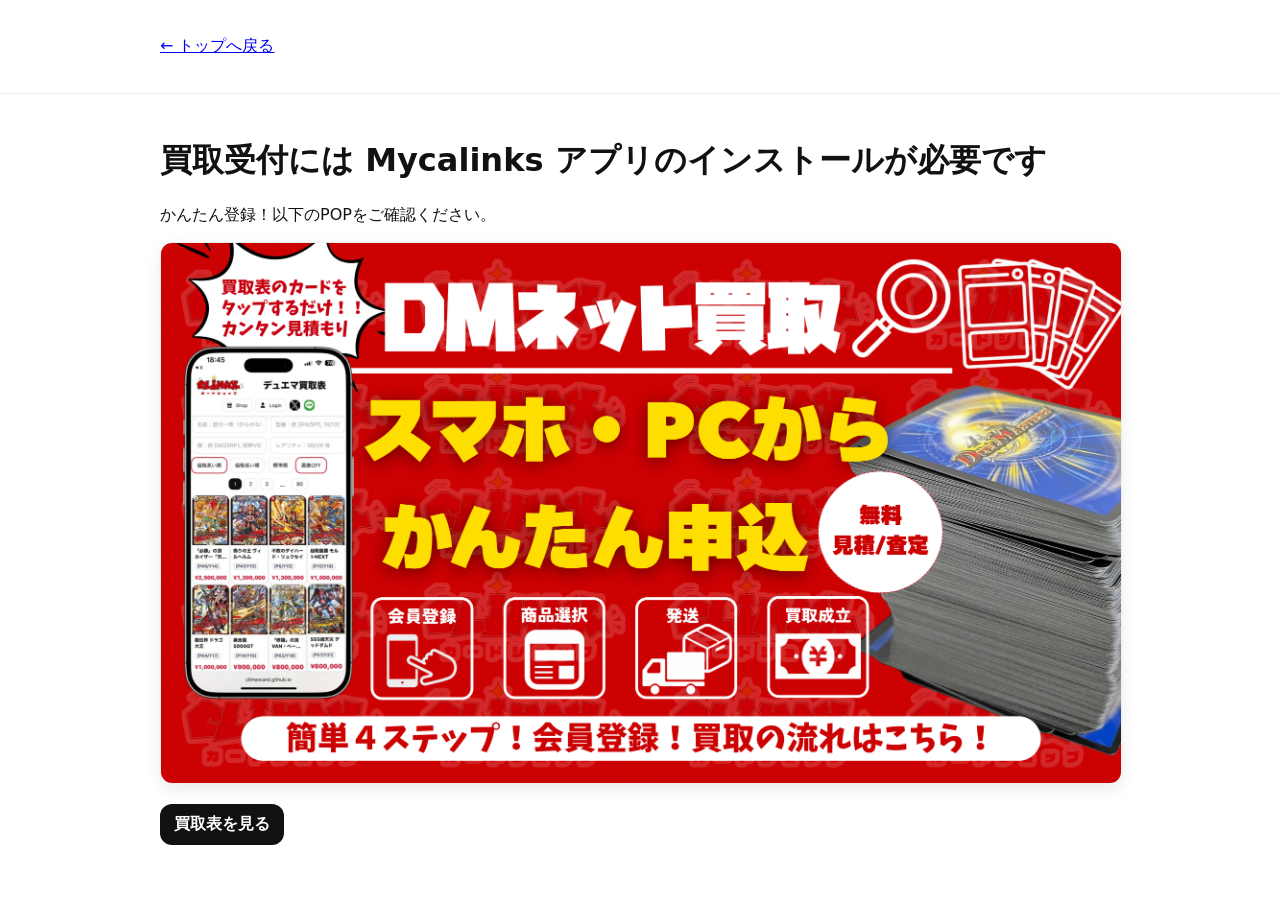
<file: mycalinks.html>
<!DOCTYPE html>
<html lang="ja">
<head>
<meta charset="UTF-8" />
<meta name="viewport" content="width=device-width,initial-scale=1" />
<title>買取受付｜Mycalinks アプリのご案内 - カードショップCLIMAX</title>
<meta name="theme-color" content="#ffffff" />
<style>
  :root{ --brand:#dc2626; --ink:#111; }
  body{ margin:0; font-family:system-ui,-apple-system,Segoe UI,Roboto,'Noto Sans JP',sans-serif; color:#111; background:#fff; }
  .container{ max-width:960px; margin:auto; padding:24px 16px; }
  a.btn{ display:inline-block; padding:10px 14px; border-radius:12px; background:#111; color:#fff; text-decoration:none; font-weight:900; }
  .pop{ width:100%; height:auto; border:1px solid #eee; border-radius:12px; box-shadow:0 6px 16px rgba(0,0,0,.08); }
  header{ border-bottom:1px solid #eee; padding:12px 16px; }
/* BUYページの注意書き（文言） */
.buy-note .myca-link, .buy-note .myca-link:visited{
  color:#dc2626; font-weight:900; text-decoration:underline; text-decoration-color:rgba(220,38,38,.95);
  text-decoration-thickness:2px; text-underline-offset:3px;
}
.buy-note .myca-link:hover{ background:rgba(220,38,38,.10); border-radius:6px; padding:0 4px; }
.buy-note .myca-link:focus-visible{ outline:2px solid #dc2626; outline-offset:2px; }
</style>
</head>
<body>
<header>
  <div class="container"><a href="index.html">← トップへ戻る</a></div>
</header>
<div class="container">
  <h1>買取受付には <span style="color:#111">Mycalinks</span> アプリのインストールが必要です</h1>
  <p>かんたん登録！以下のPOPをご確認ください。</p>
  <img class="pop" src="pop_mycalinks.png" alt="Mycalinks案内POP">
  <p style="margin-top:16px"><a class="btn" href="https://climaxcard.github.io/climax/default/" target="_blank">買取表を見る</a></p>
</div>
</body>
</html>
</file>
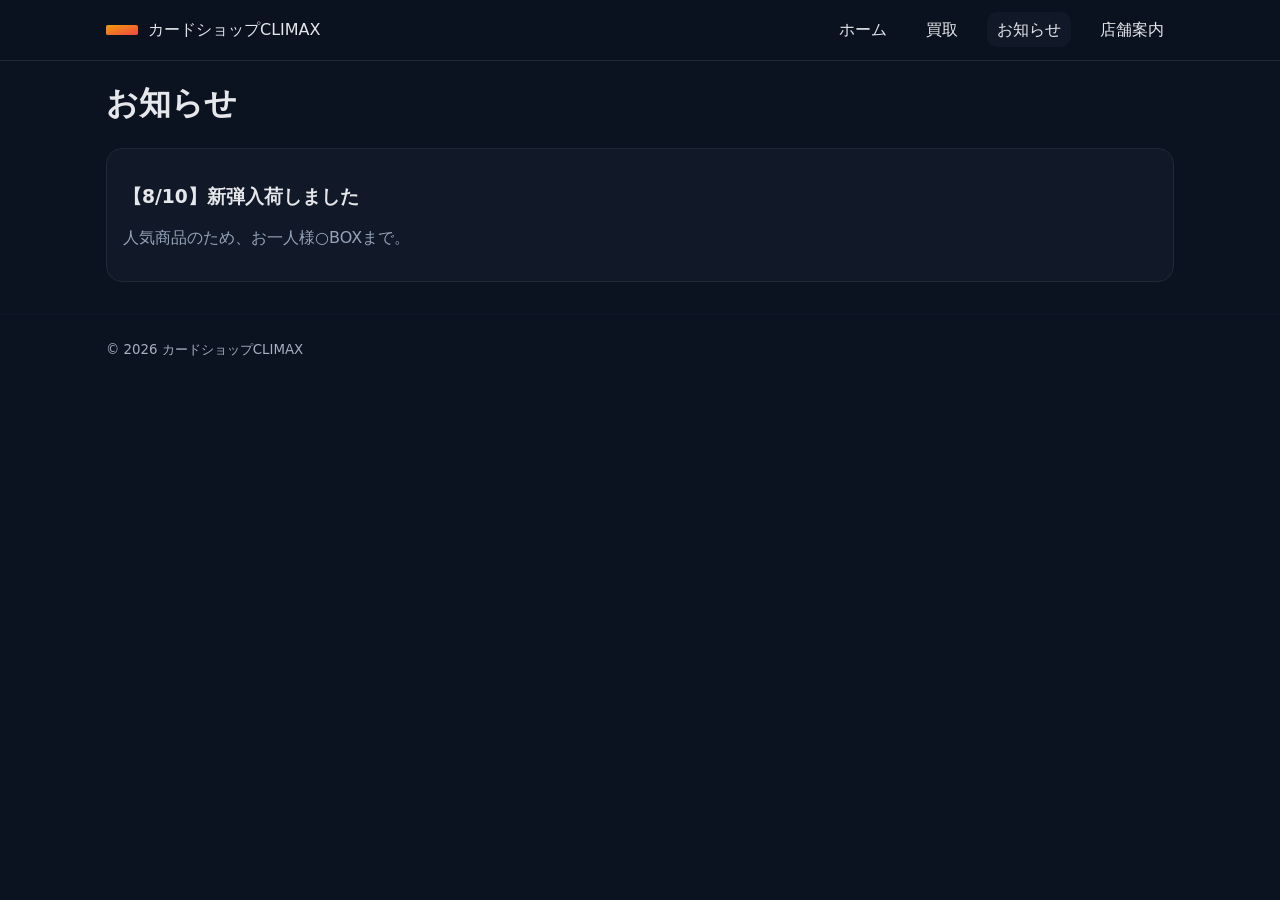
<file: news.html>
<!doctype html>
<html lang="ja">
<head>
  <meta charset="utf-8" />
  <meta name="viewport" content="width=device-width, initial-scale=1" />
  <title>お知らせ｜カードショップCLIMAX</title>
  <link rel="stylesheet" href="./css/style.css" />
  <script defer src="./js/main.js"></script>
</head>
<body>
  <header class="site-header">
    <div class="container nav">
      <a class="brand" href="./index.html"><img src="./assets/logo.svg" alt="CLIMAX" /><span>カードショップCLIMAX</span></a>
      <nav>
        <a href="./index.html">ホーム</a>
        <a href="./buy.html">買取</a>
        <a href="./news.html" class="active">お知らせ</a>
        <a href="./about.html">店舗案内</a>
      </nav>
    </div>
  </header>

  <main class="container">
    <h1>お知らせ</h1>
    <article class="card">
      <h3>【8/10】新弾入荷しました</h3>
      <p class="muted">人気商品のため、お一人様○BOXまで。</p>
    </article>
  </main>

  <footer class="site-footer"><div class="container"><small>© <span id="year"></span> カードショップCLIMAX</small></div></footer>
</body>
</html>
</file>
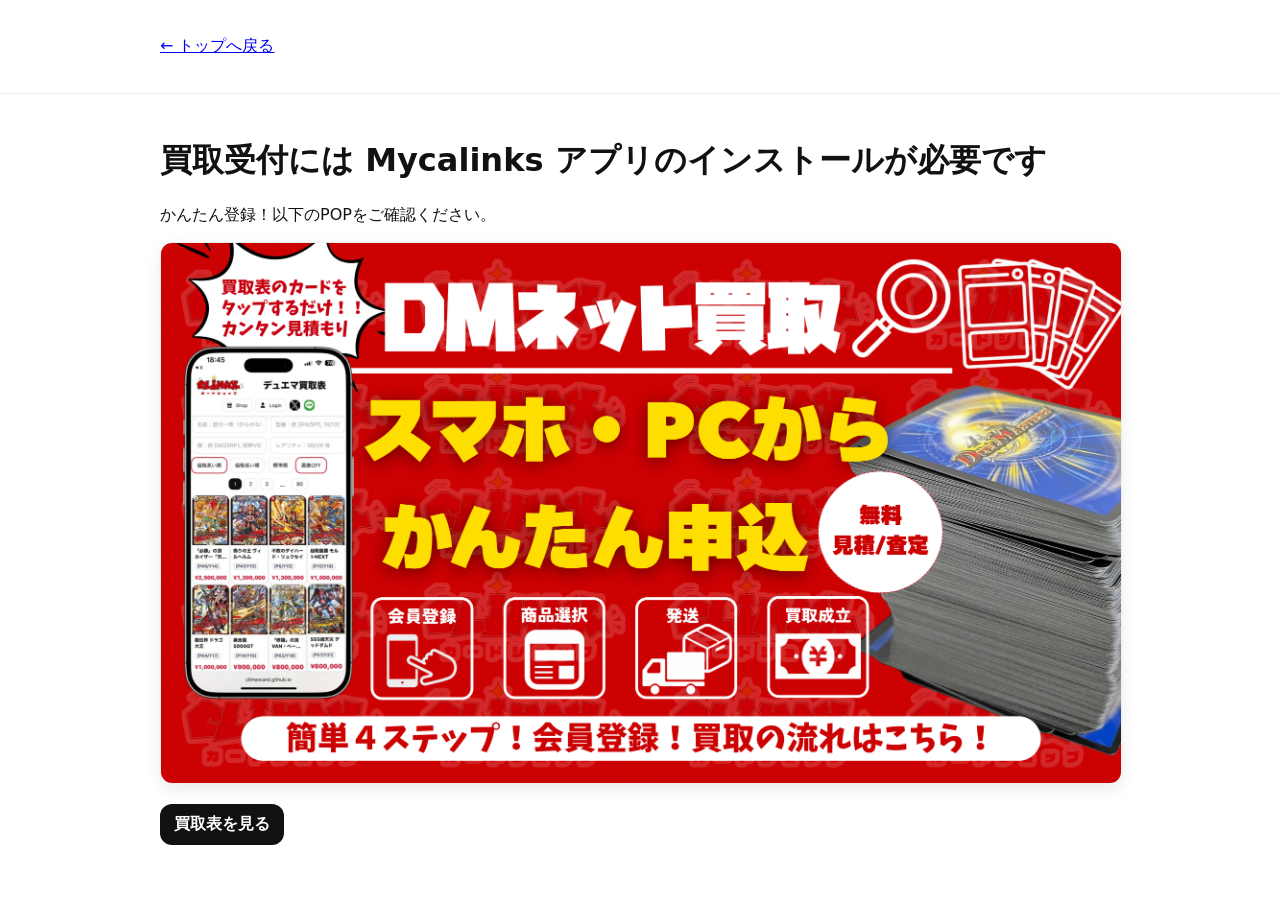
<file: site/mycalinks.html>
<!DOCTYPE html>
<html lang="ja">
<head>
<meta charset="UTF-8" />
<meta name="viewport" content="width=device-width,initial-scale=1" />
<title>買取受付｜Mycalinks アプリのご案内 - カードショップCLIMAX</title>
<meta name="theme-color" content="#ffffff" />
<style>
:root{ --brand:#dc2626; --ink:#111; }
body{ margin:0; font-family:system-ui,-apple-system,Segoe UI,Roboto,'Noto Sans JP',sans-serif; color:#111; background:#fff; }
.container{ max-width:960px; margin:auto; padding:24px 16px; }
a.btn{ display:inline-block; padding:10px 14px; border-radius:12px; background:#111; color:#fff; text-decoration:none; font-weight:900; }
.pop{ width:100%; height:auto; border:1px solid #eee; border-radius:12px; box-shadow:0 6px 16px rgba(0,0,0,.08); }
header{ border-bottom:1px solid #eee; padding:12px 16px; }

/* BUYページの注意書き（文言） */
.buy-note .myca-link, .buy-note .myca-link:visited{
  color:#dc2626; font-weight:900; text-decoration:underline; text-decoration-color:rgba(220,38,38,.95);
  text-decoration-thickness:2px; text-underline-offset:3px;
}
.buy-note .myca-link:hover{ background:rgba(220,38,38,.10); border-radius:6px; padding:0 4px; }
.buy-note .myca-link:focus-visible{ outline:2px solid #dc2626; outline-offset:2px; }
</style>
</head>
<body>
<header>
  <div class="container"><a href="index.html">← トップへ戻る</a></div>
</header>
<div class="container">
  <h1>買取受付には <span style="color:#111">Mycalinks</span> アプリのインストールが必要です</h1>
  <p>かんたん登録！以下のPOPをご確認ください。</p>
  <img class="pop" src="pop_mycalinks.png" alt="Mycalinks案内POP">
  <p style="margin-top:16px"><a class="btn" href="https://climaxcard.github.io/climax/default/" target="_blank">買取表を見る</a></p>
</div>
</body>
</html>
</file>
<file: css/style.css>
:root{--bg:#0b1220;--card:#111827;--text:#e5e7eb;--muted:#94a3b8;--primary:#f59e0b;--accent:#22d3ee}
*{box-sizing:border-box}
html,body{margin:0;font-family:system-ui,-apple-system,Segoe UI,Roboto,Helvetica,Arial,"Noto Sans JP",sans-serif;color:var(--text);background:var(--bg)}
img{max-width:100%;height:auto}
.container{max-width:1100px;margin:auto;padding:0 16px}

.site-header{position:sticky;top:0;background:rgba(11,18,32,.85);backdrop-filter:blur(8px);border-bottom:1px solid #1f2937;z-index:10}
.nav{display:flex;justify-content:space-between;align-items:center;height:60px}
.brand{display:flex;align-items:center;gap:10px;color:inherit;text-decoration:none}
.brand img{width:32px;height:32px}
nav a{color:var(--text);text-decoration:none;margin-left:14px;padding:8px 10px;border-radius:10px}
nav a:hover,nav a.active{background:#111827}

.hero{padding:48px 0;background:radial-gradient(50% 50% at 50% 0, rgba(34,211,238,.18), transparent 60%),radial-gradient(40% 40% at 100% 0, rgba(245,158,11,.16), transparent 60%)}
.lead{color:var(--muted)}
.cta{display:flex;gap:10px;margin-top:12px}
.btn{display:inline-block;padding:12px 16px;border-radius:12px;background:#0b1220;border:1px solid #1f2937;color:var(--text);text-decoration:none}
.btn.primary{background:linear-gradient(135deg,var(--primary),#ef4444);border:none}

.features{margin:24px 0}
.grid3{display:grid;grid-template-columns:repeat(3,1fr);gap:16px}
.grid2{display:grid;grid-template-columns:repeat(2,1fr);gap:16px;margin:24px auto}
.card{background:var(--card);border:1px solid #1f2937;border-radius:16px;padding:16px}
.muted{color:var(--muted)}
.list .row{display:flex;justify-content:space-between;background:#0b1220;border:1px solid #1f2937;border-radius:12px;padding:12px;margin-bottom:8px}
.site-footer{border-top:1px solid #0f172a;padding:24px 0;color:#a6b1c2;margin-top:32px}
.map{width:100%;height:280px;border:0;border-radius:12px}

@media (max-width:960px){.grid3{grid-template-columns:1fr}.grid2{grid-template-columns:1fr}}
</file>
